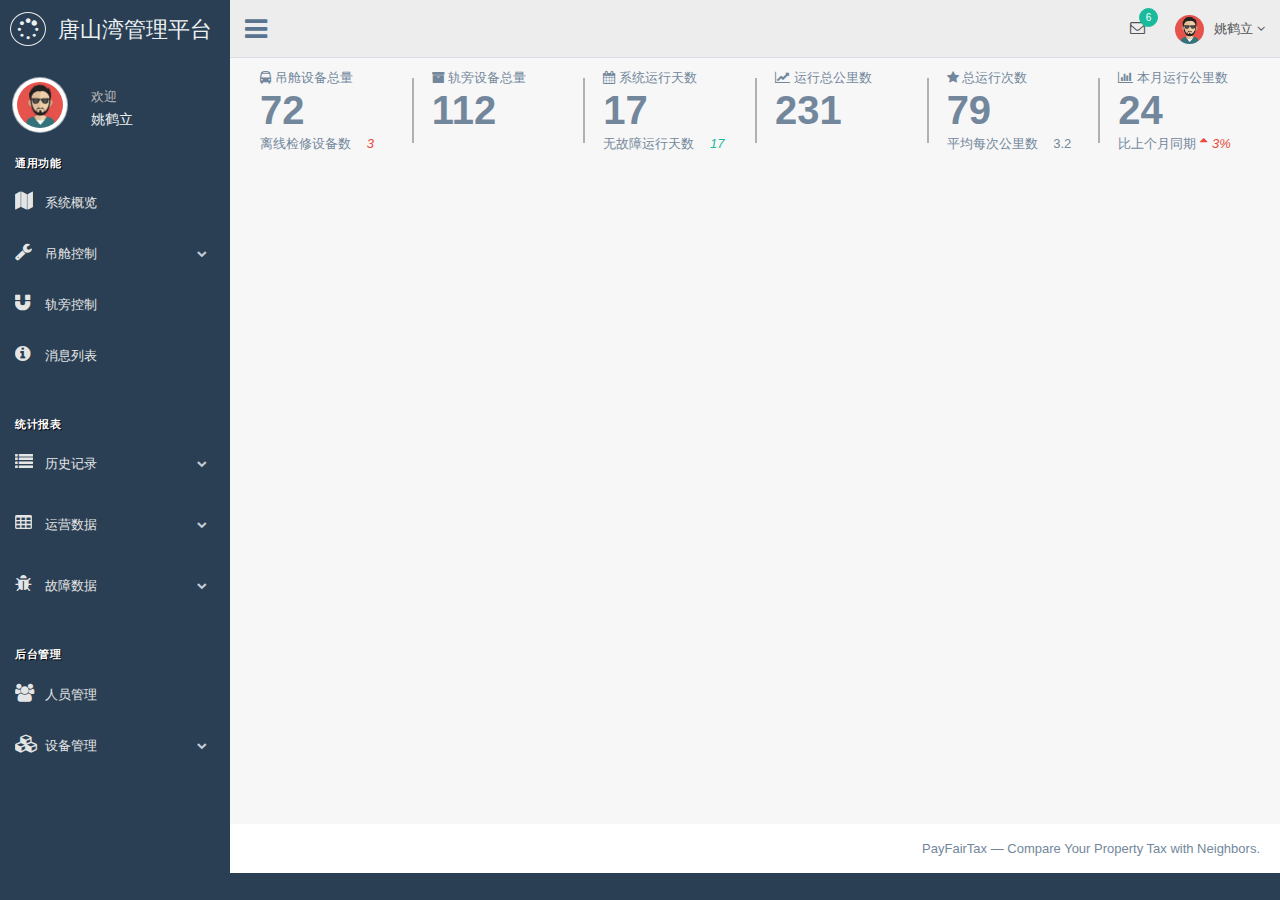
<file: app/templates/index_static.html>
<!DOCTYPE html>
<html lang="zh_CN">
<head>
    <meta http-equiv="Content-Type" content="text/html; charset=UTF-8">
    <!-- Meta, title, CSS, favicons, etc. -->
    <meta charset="utf-8">
    <meta http-equiv="X-UA-Compatible" content="IE=edge">
    <meta name="viewport" content="width=device-width, initial-scale=1">
    <link rel="Shortcut Icon" href="../static/custom/image/favicon.ico">

    <title>唐山湾管理平台 V1.0</title>

    <!-- Bootstrap -->
    <link href="../static/bootstrap/bootstrap.min.css" rel="stylesheet">
    <!-- Font Awesome -->
    <link href="../static/font/font-awesome.min.css" rel="stylesheet">

    <!-- Custom Theme Style -->
    <link href="../static/custom/css/custom.css" rel="stylesheet">
</head>

<body class="nav-md">
<div class="container body">
    <div class="main_container">
        <div class="col-md-3 left_col">
            <div class="left_col scroll-view">
                <div class="navbar nav_title" style="border: 0;">
                    <a href="/" class="site_title"><i class="fa fa-spinner"></i> <span>&nbsp;唐山湾管理平台</span></a>
                </div>

                <div class="clearfix"></div>

                <!-- menu profile quick info -->
                <div class="profile clearfix">
                    <div class="profile_pic">
                        <img src="../static/custom/image/user.jpg" alt="..." class="img-circle profile_img">
                    </div>
                    <div class="profile_info">
                        <span>欢迎</span>
                        <h2>姚鹤立</h2>
                    </div>
                </div>
                <!-- /menu profile quick info -->

                <br/>

                <!-- sidebar menu -->
                <div id="sidebar-menu" class="main_menu_side hidden-print main_menu">
                    <div class="menu_section">
                        <h3>通用功能</h3>
                        <ul class="nav side-menu">
                            <li><a href="/"><i class="fa fa-map"></i> 系统概览</a></li>
                            <li><a><i class="fa fa-wrench"></i> 吊舱控制 <span class="fa fa-chevron-down"></span></a>
                                <ul class="nav child_menu">
                                    <li><a href="/loadctl_base">正常调度控制</a></li>
                                    <li><a href="/loadctl_debug">测试部署调试</a></li>
                                </ul>
                            </li>
                            <li><a href="/equpctl_base"><i class="fa fa-magnet"></i> 轨旁控制 </a></li>
                            <li><a href="/message"><i class="fa fa-info-circle"></i> 消息列表 </a></li>
                        </ul>
                    </div>
                    <div class="menu_section">
                        <h3>统计报表</h3>
                        <ul class="nav side-menu">
                            <li><a><i class="fa fa-list"></i> 历史记录
                                <span class="fa fa-chevron-down"></span></a>
                                <ul class="nav child_menu">
                                    <li><a href="/equip_history">设备历史记录</a></li>
                                    <li><a href="/user_history">登录操作记录</a></li>
                                </ul>
                            </li>
                        </ul>
                        <ul class="nav side-menu">
                            <li><a><i class="fa fa-table"></i> 运营数据
                                <span class="fa fa-chevron-down"></span></a>
                                <ul class="nav child_menu">
                                    <li><a href="/data_table">基本数据列表</a></li>
                                    <li><a href="/data_distribution">数据分布图</a></li>
                                    <li><a href="/data_compare">同期数据对比图</a></li>
                                </ul>
                            </li>
                        </ul>
                        <ul class="nav side-menu">
                            <li><a><i class="fa fa-bug"></i> 故障数据
                                <span class="fa fa-chevron-down"></span></a>
                                <ul class="nav child_menu">
                                    <li><a href="/bug_list">故障列表</a></li>
                                    <li><a href="/bug_distribution">故障分布</a></li>
                                </ul>
                            </li>
                        </ul>
                    </div>
                    <div class="menu_section">
                        <h3>后台管理</h3>
                        <ul class="nav side-menu">
                            <li><a href="/manage_user"><i class="fa fa-users"></i> 人员管理</a></li>
                            <li><a><i class="fa fa-cubes"></i> 设备管理
                                <span class="fa fa-chevron-down"></span></a>
                                <ul class="nav child_menu">
                                    <li><a href="/manage_map">地图信息修改</a></li>
                                    <li><a href="/manage_load">吊舱信息修改</a></li>
                                    <li><a href="/manage_equip">轨旁信息修改</a></li>
                                </ul>
                            </li>
                        </ul>
                    </div>
                </div>
                <!-- /sidebar menu -->
            </div>
        </div>

        <!-- top navigation -->
        <div class="top_nav">
            <div class="nav_menu">
                <nav>
                    <div class="nav toggle">
                        <a id="menu_toggle"><i class="fa fa-bars"></i></a>
                    </div>

                    <ul class="nav navbar-nav navbar-right">
                        <li class="">
                            <a class="user-profile dropdown-toggle" data-toggle="dropdown"
                               aria-expanded="false">
                                <img src="../static/custom/image/user.jpg" alt="">姚鹤立
                                <span class=" fa fa-angle-down"></span>
                            </a>
                            <ul class="dropdown-menu dropdown-usermenu pull-right">
                                <li>
                                    <a href="/message">
                                        <span class="badge bg-red pull-right">2</span>
                                        <span>我的申请</span>
                                    </a>
                                </li>
                                <li><a href="/login"><i class="fa fa-sign-out pull-right"></i> 退出</a></li>
                            </ul>
                        </li>

                        <li role="presentation" class="dropdown">
                            <a class="dropdown-toggle info-number" data-toggle="dropdown"
                               aria-expanded="false">
                                <i class="fa fa-envelope-o"></i>
                                <span class="badge bg-green">6</span>
                            </a>
                            <ul id="menu1" class="dropdown-menu list-unstyled msg_list" role="menu">
                                <li>
                                    <a>
                                        <span class="image"><img src="../static/custom/image/user1.jpg" alt="Profile Image"/></span>
                                        <span>
                                            <span>张三</span>
                                            <span class="time">3分钟前</span>
                                        </span>
                                        <span class="message">
                                            申请更改地图信息
                                        </span>
                                    </a>
                                </li>
                                <li>
                                    <a>
                                        <span class="image"><img src="../static/custom/image/user2.jpg" alt="Profile Image"/></span>
                                        <span>
                                            <span>赵四</span>
                                            <span class="time">2小时前</span>
                                        </span>
                                        <span class="message">
                                            申请更改吊舱设备信息
                                        </span>
                                    </a>
                                </li>
                                <li>
                                    <a>
                                        <span class="image"><img src="../static/custom/image/user3.jpg" alt="Profile Image"/></span>
                                        <span>
                                            <span>王五</span>
                                            <span class="time">3天前</span>
                                        </span>
                                        <span class="message">
                                            申请更改轨旁设备信息
                                        </span>
                                    </a>
                                </li>
                                <li>
                                    <a>
                                        <span class="image"><img src="../static/custom/image/admin.jpg" alt="Profile Image"/></span>
                                        <span>
                                            <span>系统消息</span>
                                            <span class="time">4月16日</span>
                                        </span>
                                        <span class="message">
                                            明天运营结束进行系统检修
                                        </span>
                                    </a>
                                </li>
                                <li>
                                    <div class="text-center">
                                        <a href="/message">
                                            <strong>查看所有消息</strong>
                                            <i class="fa fa-angle-right"></i>
                                        </a>
                                    </div>
                                </li>
                            </ul>
                        </li>
                    </ul>
                </nav>
            </div>
        </div>
        <!-- /top navigation -->

        <!-- page content -->
        <div class="right_col" role="main">
            <!-- top tiles -->
            <div class="row tile_count">
                <div class="col-md-2 col-sm-4 col-xs-6 tile_stats_count">
                    <span class="count_top"><i class="fa fa-bus"></i> 吊舱设备总量 </span>
                    <div class="count">72</div>
                    <span class="count_bottom">离线检修设备数
                        <i class="red"><i class="fa"></i>3</i>
                    </span>
                </div>
                <div class="col-md-2 col-sm-4 col-xs-6 tile_stats_count">
                    <span class="count_top"><i class="fa fa-archive"></i> 轨旁设备总量 </span>
                    <div class="count">112</div>
                </div>
                <div class="col-md-2 col-sm-4 col-xs-6 tile_stats_count">
                    <span class="count_top"><i class="fa fa-calendar"></i> 系统运行天数 </span>
                    <div class="count">17</div>
                    <span class="count_bottom">无故障运行天数
                        <i class="green"><i class="fa"></i>17</i>
                    </span>
                </div>
                <div class="col-md-2 col-sm-4 col-xs-6 tile_stats_count">
                    <span class="count_top"><i class="fa fa-line-chart"></i> 运行总公里数 </span>
                    <div class="count">231</div>
                </div>
                <div class="col-md-2 col-sm-4 col-xs-6 tile_stats_count">
                    <span class="count_top"><i class="fa fa-star"></i> 总运行次数 </span>
                    <div class="count">79</div>
                    <span class="count_bottom">平均每次公里数
                        <i class="fa"></i>3.2
                    </span>
                </div>
                <div class="col-md-2 col-sm-4 col-xs-6 tile_stats_count">
                    <span class="count_top"><i class="fa fa-bar-chart"></i> 本月运行公里数 </span>
                    <div class="count">24</div>
                    <span class="count_bottom">比上个月同期
                        <i class="red"><i class="fa fa-sort-asc"></i>3%</i>
                    </span>
                </div>
            </div>
            <!-- /top tiles -->

        </div>
        <!-- /page content -->

        <!-- footer content -->
        <footer>
            <div class="pull-right">
                PayFairTax &mdash; Compare Your Property Tax with Neighbors.
            </div>
            <div class="clearfix"></div>
        </footer>
        <!-- /footer content -->
    </div>
</div>

<!-- jQuery -->
<script src="../static/jquery/jquery.min.js"></script>
<!-- Bootstrap -->
<script src="../static/bootstrap/bootstrap.min.js"></script>

<!-- Custom Theme Scripts -->
<script src="../static/custom/js/custom.js"></script>

</body>
</html>
</file>
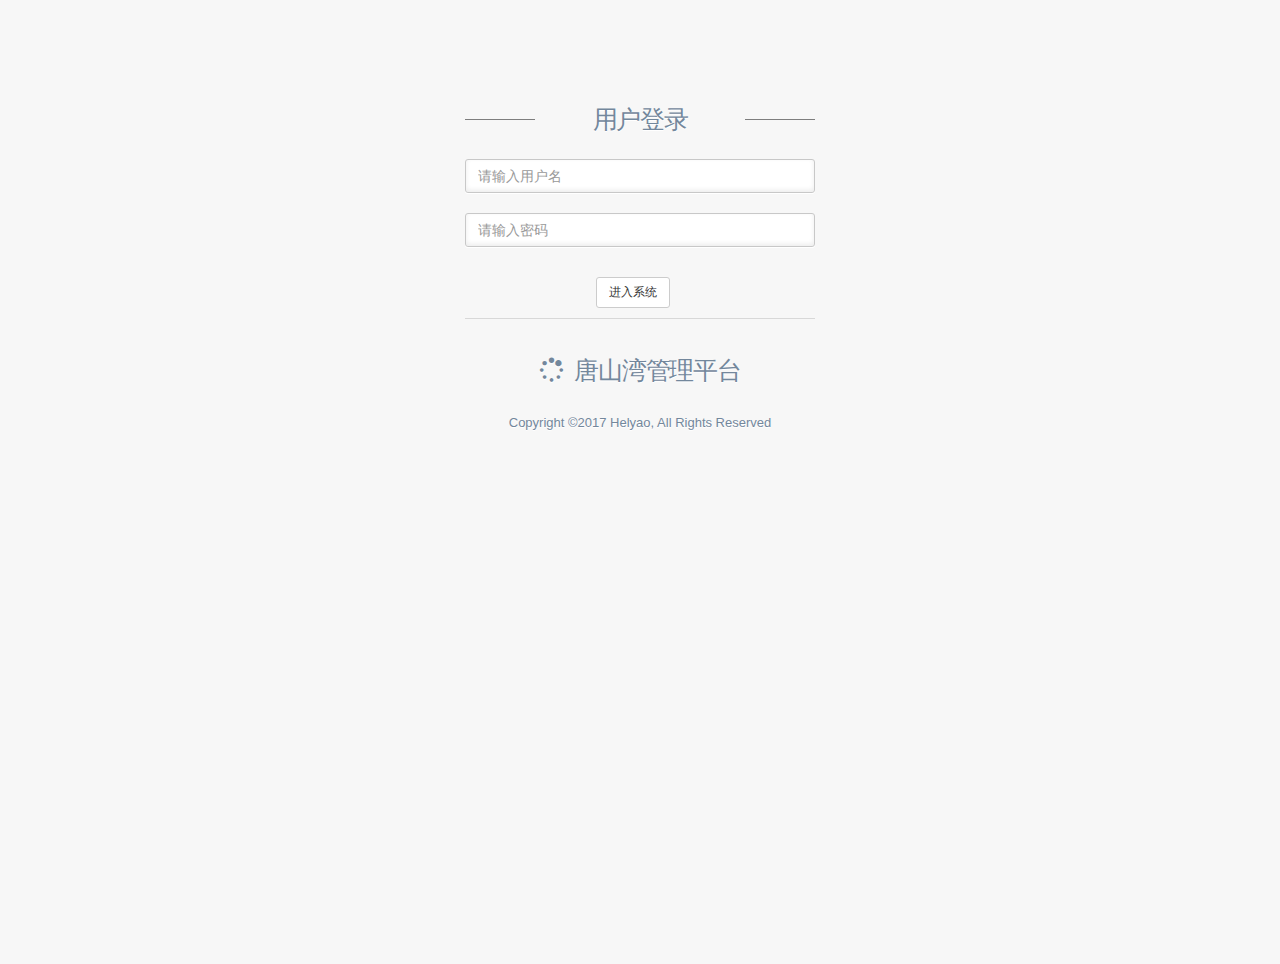
<file: app/templates/login.html>
<!DOCTYPE html>
<html lang="zh_CN">
<head>
    <meta http-equiv="Content-Type" content="text/html; charset=UTF-8">
    <!-- Meta, title, CSS, favicons, etc. -->
    <meta charset="utf-8">
    <meta http-equiv="X-UA-Compatible" content="IE=edge">
    <meta name="viewport" content="width=device-width, initial-scale=1">
    <link rel="Shortcut Icon" href="../static/custom/image/favicon.ico">

    <title>唐山湾管理平台 V1.0</title>

    <!-- Bootstrap -->
    <link href="../static/bootstrap/bootstrap.min.css" rel="stylesheet">
    <!-- Font Awesome -->
    <link href="../static/font/font-awesome.min.css" rel="stylesheet">

    <!-- Custom Theme Style -->
    <link href="../static/custom/css/custom.css" rel="stylesheet">
</head>

<body class="login">
<div>
    <a class="hiddenanchor" id="signup"></a>
    <a class="hiddenanchor" id="signin"></a>

    <div class="login_wrapper">
        <div class="animate form login_form">
            <section class="login_content">
                <form>
                    <h1>用户登录</h1>
                    <div>
                        <input type="text" class="form-control" placeholder="请输入用户名" required=""/>
                    </div>
                    <div>
                        <input type="password" class="form-control" placeholder="请输入密码" required=""/>
                    </div>
                    <div>
                        <a class="btn btn-default submit" href="/">进入系统</a>
                    </div>

                    <div class="clearfix"></div>
                    <div class="separator">
                        <div class="clearfix"></div>
                        <br/>

                        <div>
                            <h1><i class="fa fa-spinner"></i>&nbsp;&nbsp;唐山湾管理平台</h1>
                            <p>Copyright ©2017 Helyao, All Rights Reserved</p>
                        </div>
                    </div>
                </form>
            </section>
        </div>

        <div id="register" class="animate form registration_form">
            <section class="login_content">
                <form>
                    <h1>Create Account</h1>
                    <div>
                        <input type="text" class="form-control" placeholder="Username" required=""/>
                    </div>
                    <div>
                        <input type="email" class="form-control" placeholder="Email" required=""/>
                    </div>
                    <div>
                        <input type="password" class="form-control" placeholder="Password" required=""/>
                    </div>
                    <div>
                        <a class="btn btn-default submit" href="index.html">Submit</a>
                    </div>

                    <div class="clearfix"></div>

                    <div class="separator">
                        <p class="change_link">Already a member ?
                            <a href="#signin" class="to_register"> Log in </a>
                        </p>

                        <div class="clearfix"></div>
                        <br/>

                        <div>
                            <h1><i class="fa fa-paw"></i> Gentelella Alela!</h1>
                            <p>©2016 All Rights Reserved. Gentelella Alela! is a Bootstrap 3 template. Privacy and
                                Terms</p>
                        </div>
                    </div>
                </form>
            </section>
        </div>
    </div>
</div>
</body>
</html>
</file>
<file: app/static/custom/css/custom.css>
@font-face {
  font-family: 'Glyphicons Halflings';
  src: url('/static/font/glyphicons-halflings-regular.eot');
  src: url('/static/font/glyphicons-halflings-regular.eot?#iefix') format('embedded-opentype'),
       url('/static/font/glyphicons-halflings-regular.woff') format('woff'),
       url('/static/font/glyphicons-halflings-regular.ttf') format('truetype'),
       url('/static/font/glyphicons-halflings-regular.svg#glyphicons-halflingsregular') format('svg');
}

html , body{
	
 height:100%;
 
}

.full-width {
	
 width:100%;
 
 }
 
.full-height{
 height:100%;
 }

.daterangepicker .ranges li {
    color: #73879C
}
.daterangepicker .ranges li.active,
.daterangepicker .ranges li:hover {
    background: #536A7F;
    border: 1px solid #536A7F;
    color: #fff
}
.daterangepicker .input-mini {
    background-color: #eee;
    border: 1px solid #ccc;
    box-shadow: none !important
}
.daterangepicker .input-mini.active {
    border: 1px solid #ccc
}
.daterangepicker select.monthselect,
.daterangepicker select.yearselect,
.daterangepicker select.hourselect,
.daterangepicker select.minuteselect,
.daterangepicker select.secondselect,
.daterangepicker select.ampmselect {
    font-size: 12px;
    padding: 1px;
    height: auto;
    margin: 0;
    cursor: default;
    height: 30px;
    border: 1px solid #ADB2B5;
    line-height: 30px;
    border-radius: 0px !important
}
.daterangepicker select.monthselect {
    margin-right: 2%
}
.daterangepicker td.in-range {
    background: #E4E7EA;
    color: #73879C
}
.daterangepicker td.active,
.daterangepicker td.active:hover {
    background-color: #536A7F;
    color: #fff
}
.daterangepicker th.available:hover {
    background: #eee;
    color: #34495E
}
.daterangepicker:before,
.daterangepicker:after {
    content: none
}
.daterangepicker .calendar.single {
    margin: 0 0 4px 0
}
.daterangepicker .calendar.single .calendar-table {
    width: 224px;
    padding: 0 0 4px 0 !important
}
.daterangepicker .calendar.single .calendar-table thead tr:first-child th {
    padding: 8px 5px
}
.daterangepicker .calendar.single .calendar-table thead th {
    border-radius: 0
}
.daterangepicker.picker_1 {
    color: #fff;
    background: #34495E
}
.daterangepicker.picker_1 .calendar-table {
    background: #34495E
}
.daterangepicker.picker_1 .calendar-table thead tr {
    background: #213345
}
.daterangepicker.picker_1 .calendar-table thead tr:first-child {
    background: #1ABB9C
}
.daterangepicker.picker_1 .calendar-table td.off {
    background: #34495E;
    color: #999
}
.daterangepicker.picker_1 .calendar-table td.available:hover {
    color: #34495E
}
.daterangepicker.picker_2 .calendar-table thead tr {
    color: #1ABB9C
}
.daterangepicker.picker_2 .calendar-table thead tr:first-child {
    color: #73879C
}
.daterangepicker.picker_3 .calendar-table thead tr:first-child {
    color: #fff;
    background: #1ABB9C
}
.daterangepicker.picker_4 .calendar-table thead tr:first-child {
    color: #fff;
    background: #34495E
}
.daterangepicker.picker_4 .calendar-table td,
.daterangepicker.picker_4 .calendar-table td.off {
    background: #ECF0F1;
    border: 1px solid #fff;
    border-radius: 0
}
.daterangepicker.picker_4 .calendar-table td.active {
    background: #34495E
}
.calendar-exibit .show-calendar {
    float: none;
    display: block;
    position: relative;
    background-color: #fff;
    border: 1px solid #ccc;
    margin-bottom: 20px;
    border: 1px solid rgba(0, 0, 0, 0.15);
    overflow: hidden
}
.calendar-exibit .show-calendar .calendar {
    margin: 0 0 4px 0
}
.calendar-exibit .show-calendar.picker_1 {
    background: #34495E
}
.calendar-exibit .calendar-table {
    padding: 0 0 4px 0
}
.left_col {
    background: #2A3F54
}
.nav-sm .container.body .col-md-3.left_col {
    min-height: 100%;
    width: 70px;
    padding: 0;
    z-index: 9999;
    position: absolute
}
.nav-sm .container.body .col-md-3.left_col.menu_fixed {
    position: fixed;
    height: 100%
}
.nav-sm .container.body .col-md-3.left_col .mCSB_container,
.nav-sm .container.body .col-md-3.left_col .mCustomScrollBox {
    overflow: visible
}
.nav-sm .hidden-small {
    visibility: hidden
}
.nav-sm .container.body .right_col {
    padding: 10px 20px;
    margin-left: 70px;
    z-index: 2
}
.nav-sm .navbar.nav_title {
    width: 70px
}
.nav-sm .navbar.nav_title a span {
    display: none
}
.nav-sm .navbar.nav_title a i {
    font-size: 27px;
    margin: 13px 0 0 3px
}
.site_title i {
    border: 1px solid #EAEAEA;
    padding: 5px 6px;
    border-radius: 50%
}
.nav-sm .main_container .top_nav {
    display: block;
    margin-left: 70px;
    z-index: 2
}
.nav-sm .nav.side-menu li a {
    text-align: center !important;
    font-weight: 400;
    font-size: 10px;
    padding: 10px 5px
}
.nav-sm .nav.child_menu li.active,
.nav-sm .nav.side-menu li.active-sm {
    border-right: 5px solid #1ABB9C
}
.nav-sm ul.nav.child_menu ul,
.nav-sm .nav.side-menu li.active-sm ul ul {
    position: static;
    width: 200px;
    background: none
}
.nav-sm>.nav.side-menu>li.active-sm>a {
    color: #1ABB9C !important
}
.nav-sm .nav.side-menu li a i.toggle-up {
    display: none !important
}
.nav-sm .nav.side-menu li a i {
    font-size: 25px !important;
    text-align: center;
    width: 100% !important;
    margin-bottom: 5px
}
.nav-sm ul.nav.child_menu {
    left: 100%;
    position: absolute;
    top: 0;
    width: 210px;
    z-index: 4000;
    background: #3E5367;
    display: none
}
.nav-sm ul.nav.child_menu li {
    padding: 0 10px
}
.nav-sm ul.nav.child_menu li a {
    text-align: left !important
}
.nav-sm .profile {
    display: none
}
.menu_section {
    margin-bottom: 35px
}
.menu_section h3 {
    padding-left: 15px;
    color: #fff;
    text-transform: uppercase;
    letter-spacing: .5px;
    font-weight: bold;
    font-size: 11px;
    margin-bottom: 0;
    margin-top: 0;
    text-shadow: 1px 1px #000
}
.menu_section>ul {
    margin-top: 10px
}
.profile_pic {
    width: 35%;
    float: left
}
.img-circle.profile_img {
    width: 70%;
    background: #fff;
    margin-left: 15%;
    z-index: 1000;
    position: inherit;
    margin-top: 20px;
    border: 1px solid rgba(52, 73, 94, 0.44);
    padding: 4px
}
.profile_info {
    padding: 25px 10px 10px;
    width: 65%;
    float: left
}
.profile_info span {
    font-size: 13px;
    line-height: 30px;
    color: #BAB8B8
}
.profile_info h2 {
    font-size: 14px;
    color: #ECF0F1;
    margin: 0;
    font-weight: 300
}
.profile.img_2 {
    text-align: center
}
.profile.img_2 .profile_pic {
    width: 100%
}
.profile.img_2 .profile_pic .img-circle.profile_img {
    width: 50%;
    margin: 10px 0 0
}
.profile.img_2 .profile_info {
    padding: 15px 10px 0;
    width: 100%;
    margin-bottom: 10px;
    float: left
}
.main_menu span.fa {
    float: right;
    text-align: center;
    margin-top: 5px;
    font-size: 10px;
    min-width: inherit;
    color: #C4CFDA
}
.active a span.fa {
    text-align: right !important;
    margin-right: 4px
}
.nav-sm .menu_section {
    margin: 0
}
.nav-sm span.fa,
.nav-sm .menu_section h3 {
    display: none
}
.nav-sm li li span.fa {
    display: inline-block
}
.nav_menu {
    float: left;
    background: #EDEDED;
    border-bottom: 1px solid #D9DEE4;
    margin-bottom: 10px;
    width: 100%;
    position: relative
}
@media (min-width: 480px) {
    .nav_menu {
        position: static
    }
}
.nav-md .container.body .col-md-3.left_col {
    min-height: 100%;
    width: 230px;
    padding: 0;
    position: absolute;
    display: -ms-flexbox;
    display: flex;
    z-index: 1
}
.nav-md .container.body .col-md-3.left_col.menu_fixed {
    height: 100%;
    position: fixed
}
body .container.body .right_col {
    background: #F7F7F7
}
.nav-md .container.body .right_col {
    padding: 10px 20px 0;
    margin-left: 230px
}
.nav_title {
    width: 230px;
    float: left;
    background: #2A3F54;
    border-radius: 0;
    height: 57px
}
@media (max-width: 991px) {
    .nav-md .container.body .right_col,
    .nav-md .container.body .top_nav {
        width: 100%;
        margin: 0
    }
    .nav-md .container.body .col-md-3.left_col {
        display: none
    }
    .nav-md .container.body .right_col {
        width: 100%;
        padding-right: 0
    }
    .right_col {
        padding: 10px !important
    }
}
@media (max-width: 1200px) {
    .x_title h2 {
        width: 62%;
        font-size: 17px
    }
    .tile,
    .graph {
        zoom: 85%;
        height: inherit
    }
}
@media (max-width: 1270px) and (min-width: 192px) {
    .x_title h2 small {
        display: none
    }
}
.left_col .mCSB_scrollTools {
    width: 6px
}
.left_col .mCSB_dragger {
    max-height: 400px !important
}
.blue {
    color: #3498DB
}
.purple {
    color: #9B59B6
}
.green {
    color: #1ABB9C
}
.aero {
    color: #9CC2CB
}
.red {
    color: #E74C3C
}
.dark {
    color: #34495E
}
.border-blue {
    border-color: #3498DB !important
}
.border-purple {
    border-color: #9B59B6 !important
}
.border-green {
    border-color: #1ABB9C !important
}
.border-aero {
    border-color: #9CC2CB !important
}
.border-red {
    border-color: #E74C3C !important
}
.border-dark {
    border-color: #34495E !important
}
.bg-white {
    background: #fff !important;
    border: 1px solid #fff !important;
    color: #73879C
}
.bg-green {
    background: #1ABB9C !important;
    border: 1px solid #1ABB9C !important;
    color: #fff
}
.bg-red {
    background: #E74C3C !important;
    border: 1px solid #E74C3C !important;
    color: #fff
}
.bg-blue {
    background: #3498DB !important;
    border: 1px solid #3498DB !important;
    color: #fff
}
.bg-orange {
    background: #F39C12 !important;
    border: 1px solid #F39C12 !important;
    color: #fff
}
.bg-purple {
    background: #9B59B6 !important;
    border: 1px solid #9B59B6 !important;
    color: #fff
}
.bg-blue-sky {
    background: #50C1CF !important;
    border: 1px solid #50C1CF !important;
    color: #fff
}
.container {
    width: 100%;
    padding: 0
}
.navbar-nav>li>a,
.navbar-brand,
.navbar-nav>li>a {
    color: #fff !important
}
.top_nav .nav>li>a:focus,
.top_nav .nav>li>a:hover,
.top_nav .nav .open>a,
.top_nav .nav .open>a:focus,
.top_nav .nav .open>a:hover {
    background: #D9DEE4
}
body {
    color: #73879C;
    background: #2A3F54;
    font-family: "Helvetica Neue", Roboto, Arial, "Droid Sans", sans-serif;
    font-size: 13px;
    font-weight: 400;
    line-height: 1.471
}
.main_container .top_nav {
    display: block;
    margin-left: 230px
}
.no-padding {
    padding: 0 !important
}
.page-title {
    width: 100%;
    height: 65px;
    padding: 10px 0
}
.page-title .title_left {
    width: 45%;
    float: left;
    display: block
}
.page-title .title_left h3 {
    margin: 9px 0
}
.page-title .title_right {
    width: 55%;
    float: left;
    display: block
}
.page-title .title_right .pull-right {
    margin: 10px 0
}
.fixed_height_320 {
    height: 320px
}
.fixed_height_390 {
    height: 390px
}
.fixed_height_200 {
    height: 200px
}
.overflow_hidden {
    overflow: hidden
}
.progress-bar-dark {
    background-color: #34495E !important
}
.progress-bar-gray {
    background-color: #BDC3C7 !important
}
table.no-margin .progress {
    margin-bottom: 0
}
.main_content {
    padding: 10px 20px
}
.col-md-55 {
    width: 50%;
    margin-bottom: 10px
}
@media (min-width: 768px) {
    .col-md-55 {
        width: 20%
    }
}
@media (min-width: 992px) {
    .col-md-55 {
        width: 20%
    }
}
@media (min-width: 1200px) {
    .col-md-55 {
        width: 20%
    }
}
@media (min-width: 192px) and (max-width: 1270px) {
    table.tile_info span.right {
        margin-right: 7px;
        float: left
    }
}
.center-margin {
    margin: 0 auto;
    float: none !important
}
.col-md-55,
.col-xs-1,
.col-sm-1,
.col-md-1,
.col-lg-1,
.col-xs-2,
.col-sm-2,
.col-md-2,
.col-lg-2,
.col-xs-3,
.col-sm-3,
.col-md-3,
.col-lg-3,
.col-xs-4,
.col-sm-4,
.col-md-4,
.col-lg-4,
.col-xs-5,
.col-sm-5,
.col-md-5,
.col-lg-5,
.col-xs-6,
.col-sm-6,
.col-md-6,
.col-lg-6,
.col-xs-7,
.col-sm-7,
.col-md-7,
.col-lg-7,
.col-xs-8,
.col-sm-8,
.col-md-8,
.col-lg-8,
.col-xs-9,
.col-sm-9,
.col-md-9,
.col-lg-9,
.col-xs-10,
.col-sm-10,
.col-md-10,
.col-lg-10,
.col-xs-11,
.col-sm-11,
.col-md-11,
.col-lg-11,
.col-xs-12,
.col-sm-12,
.col-md-12,
.col-lg-12 {
    position: relative;
    min-height: 1px;
    float: left;
    padding-right: 10px;
    padding-left: 10px
}
.row {
    margin-right: -10px;
    margin-left: -10px
}
.grid_slider .col-md-6 {
    padding: 0 40px
}
h1,
.h1,
h2,
.h2,
h3,
.h3 {
    margin-top: 10px;
    margin-bottom: 10px
}
a {
    color: #5A738E;
    text-decoration: none
}
a,
a:visited,
a:focus,
a:active,
:visited,
:focus,
:active,
.btn:focus,
.btn:active:focus,
.btn.active:focus,
.btn.focus,
.btn:active.focus,
.btn.active.focus {
    outline: 0
}
a:hover,
a:focus {
    text-decoration: none
}
.navbar {
    margin-bottom: 0
}
.navbar-header {
    background: #34495E
}
.navbar-right {
    margin-right: 0
}
.top_nav .navbar-right {
    margin: 0;
    width: 70%;
    float: right
}
.top_nav .navbar-right li {
    display: inline-block;
    float: right;
    position: static
}
@media (min-width: 480px) {
    .top_nav .navbar-right li {
        position: relative
    }
}
.top_nav .dropdown-menu li {
    width: 100%
}
.top_nav .dropdown-menu li a {
    width: 100%;
    padding: 12px 20px
}
.top_nav li a i {
    font-size: 15px
}
.navbar-static-top {
    position: fixed;
    top: 0;
    width: 100%
}
.sidebar-header {
    border-bottom: 0;
    margin-top: 46px
}
.sidebar-header:first-of-type {
    margin-top: 0
}
.nav.side-menu>li {
    position: relative;
    display: block;
    cursor: pointer
}
.nav.side-menu>li>a {
    margin-bottom: 6px
}
.nav.side-menu>li>a:hover {
    color: #F2F5F7 !important
}
.nav.side-menu>li>a:hover,
.nav>li>a:focus {
    text-decoration: none;
    background: transparent
}
.nav.child_menu {
    display: none
}
.nav.child_menu li:hover,
.nav.child_menu li.active {
    background-color: rgba(255, 255, 255, 0.06)
}
.nav.child_menu li {
    padding-left: 36px
}
.nav-md ul.nav.child_menu li:before {
    background: #425668;
    bottom: auto;
    content: "";
    height: 8px;
    left: 23px;
    margin-top: 15px;
    position: absolute;
    right: auto;
    width: 8px;
    z-index: 1;
    border-radius: 50%
}
.nav-md ul.nav.child_menu li:after {
    border-left: 1px solid #425668;
    bottom: 0;
    content: "";
    left: 27px;
    position: absolute;
    top: 0
}
.nav.side-menu>li>a,
.nav.child_menu>li>a {
    color: #E7E7E7;
    font-weight: 500
}
.nav.child_menu li li:hover,
.nav.child_menu li li.active {
    background: none
}
.nav.child_menu li li a:hover,
.nav.child_menu li li a.active {
    color: #fff
}
.nav>li>a {
    position: relative;
    display: block;
    padding: 13px 15px 12px
}
.nav.side-menu>li.current-page,
.nav.side-menu>li.active {
    border-right: 5px solid #1ABB9C
}
.nav li.current-page {
    background: rgba(255, 255, 255, 0.05)
}
.nav li li li.current-page {
    background: none
}
.nav li li.current-page a {
    color: #fff
}
.nav.side-menu>li.active>a {
    text-shadow: rgba(0, 0, 0, 0.25) 0 -1px 0;
    background: linear-gradient(#334556, #2C4257), #2A3F54;
    box-shadow: rgba(0, 0, 0, 0.25) 0 1px 0, inset rgba(255, 255, 255, 0.16) 0 1px 0
}
.navbar-brand,
.navbar-nav>li>a {
    font-weight: 500;
    color: #ECF0F1 !important;
    margin-left: 0 !important;
    line-height: 32px
}
.site_title {
    text-overflow: ellipsis;
    overflow: hidden;
    font-weight: 400;
    font-size: 22px;
    width: 100%;
    color: #ECF0F1 !important;
    margin-left: 0 !important;
    line-height: 59px;
    display: block;
    height: 55px;
    margin: 0;
    padding-left: 10px
}
.site_title:hover,
.site_title:focus {
    text-decoration: none
}
.nav.navbar-nav>li>a {
    color: #515356 !important
}
.nav.top_menu>li>a {
    position: relative;
    display: block;
    padding: 10px 15px;
    color: #34495E !important
}
.nav>li>a:hover,
.nav>li>a:focus {
    background-color: transparent
}
.top_search {
    padding: 0
}
.top_search .form-control {
    border-right: 0;
    box-shadow: inset 0 1px 0px rgba(0, 0, 0, 0.075);
    border-radius: 25px 0px 0px 25px;
    padding-left: 20px;
    border: 1px solid rgba(221, 226, 232, 0.49)
}
.top_search .form-control:focus {
    border: 1px solid rgba(221, 226, 232, 0.49);
    border-right: 0
}
.top_search .input-group-btn button {
    border-radius: 0px 25px 25px 0px;
    border: 1px solid rgba(221, 226, 232, 0.49);
    border-left: 0;
    box-shadow: inset 0 1px 1px rgba(0, 0, 0, 0.075);
    color: #93A2B2;
    margin-bottom: 0 !important
}
.toggle {
    float: left;
    margin: 0;
    padding-top: 16px;
    width: 70px
}
.toggle a {
    padding: 15px 15px 0;
    margin: 0;
    cursor: pointer
}
.toggle a i {
    font-size: 26px
}
.nav.child_menu>li>a {
    color: rgba(255, 255, 255, 0.75);
    font-size: 12px;
    padding: 9px
}
.panel_toolbox {
    float: right;
    min-width: 70px
}
.panel_toolbox>li {
    float: left;
    cursor: pointer
}
.panel_toolbox>li>a {
    padding: 5px;
    color: #C5C7CB;
    font-size: 14px
}
.panel_toolbox>li>a:hover {
    background: #F5F7FA
}
.line_30 {
    line-height: 30px
}
.main_menu_side {
    padding: 0
}
.bs-docs-sidebar .nav>li>a {
    display: block;
    padding: 4px 6px
}
footer {
    background: #fff;
    padding: 15px 20px;
    display: block
}
.nav-sm footer {
    margin-left: 70px
}
.footer_fixed footer {
    position: fixed;
    left: 0px;
    bottom: 0px;
    width: 100%
}
@media (min-width: 768px) {
    .footer_fixed footer {
        margin-left: 0
    }
}
@media (min-width: 768px) {
    .footer_fixed .nav-sm footer {
        margin-left: 0
    }
}
.tile-stats.sparkline {
    padding: 10px;
    text-align: center
}
.jqstooltip {
    background: #34495E !important;
    width: 30px !important;
    height: 22px !important;
    text-decoration: none
}
.tooltip {
    display: block !important
}
.tiles {
    border-top: 1px solid #ccc;
    margin-top: 15px;
    padding-top: 5px;
    margin-bottom: 0
}
.tile {
    overflow: hidden
}
.top_tiles {
    margin-bottom: 0
}
.top_tiles .tile h2 {
    font-size: 30px;
    line-height: 30px;
    margin: 3px 0 7px;
    font-weight: bold
}
article.media {
    width: 100%
}
*,
*:before,
*:after {
    box-sizing: border-box
}
#integration-list {
    width: 100%;
    margin: 0 auto;
    display: table
}
#integration-list ul {
    padding: 0;
    margin: 20px 0;
    color: #555
}
#integration-list ul>li {
    list-style: none;
    border-top: 1px solid #ddd;
    display: block;
    padding: 15px;
    overflow: hidden
}
#integration-list ul:last-child {
    border-bottom: 1px solid #ddd
}
#integration-list ul>li:hover {
    background: #efefef
}
.expand {
    display: block;
    text-decoration: none;
    color: #555;
    cursor: pointer
}
.expand h2 {
    width: 85%;
    float: left
}
h2 {
    font-size: 18px;
    font-weight: 400
}
#left,
#right {
    display: table
}
#sup {
    display: table-cell;
    vertical-align: middle;
    width: 80%
}
.detail a {
    text-decoration: none;
    color: #C0392B;
    border: 1px solid #C0392B;
    padding: 6px 10px 5px;
    font-size: 13px;
    margin-right: 7px
}
.detail {
    margin: 10px 0 10px 0px;
    display: none;
    line-height: 22px;
    height: 150px
}
.detail span {
    margin: 0
}
.right-arrow {
    width: 10px;
    float: right;
    font-weight: bold;
    font-size: 20px
}
.accordion .panel {
    margin-bottom: 5px;
    border-radius: 0;
    border-bottom: 1px solid #efefef
}
.accordion .panel-heading {
    background: #F2F5F7;
    padding: 13px;
    width: 100%;
    display: block
}
.accordion .panel:hover {
    background: #F2F5F7
}
.x_panel {
    position: relative;
    width: 100%;
    margin-bottom: 10px;
    padding: 10px 17px;
    display: inline-block;
    background: #fff;
    border: 1px solid #E6E9ED;
    -webkit-column-break-inside: avoid;
    -moz-column-break-inside: avoid;
    column-break-inside: avoid;
    opacity: 1;
    transition: all .2s ease
}
.x_title {
    border-bottom: 2px solid #E6E9ED;
    padding: 1px 5px 6px;
    margin-bottom: 10px
}
.x_title .filter {
    width: 40%;
    float: right
}
.x_title h2 {
    margin: 5px 0 6px;
    float: left;
    display: block;
    text-overflow: ellipsis;
    overflow: hidden;
    white-space: nowrap
}
.x_title h2 small {
    margin-left: 10px
}
.x_title span {
    color: #BDBDBD
}
.x_content {
    padding: 0 5px 6px;
    position: relative;
    width: 100%;
    float: left;
    clear: both;
    margin-top: 5px
}
.x_content h4 {
    font-size: 16px;
    font-weight: 500
}
legend {
    padding-bottom: 7px
}
.demo-placeholder {
    height: 280px
}
.profile_details:nth-child(3n) {
    clear: both
}
.profile_details .profile_view {
    display: inline-block;
    padding: 10px 0 0;
    background: #fff
}
.profile_details .profile_view .divider {
    border-top: 1px solid #e5e5e5;
    padding-top: 5px;
    margin-top: 5px
}
.profile_details .profile_view .ratings {
    margin-bottom: 0
}
.profile_details .profile_view .bottom {
    background: #F2F5F7;
    padding: 9px 0;
    border-top: 1px solid #E6E9ED
}
.profile_details .profile_view .left {
    margin-top: 20px
}
.profile_details .profile_view .left p {
    margin-bottom: 3px
}
.profile_details .profile_view .right {
    margin-top: 0px;
    padding: 10px
}
.profile_details .profile_view .img-circle {
    border: 1px solid #E6E9ED;
    padding: 2px
}
.profile_details .profile_view h2 {
    margin: 5px 0
}
.profile_details .profile_view .ratings {
    text-align: left;
    font-size: 16px
}
.profile_details .profile_view .brief {
    margin: 0;
    font-weight: 300
}
.profile_details .profile_left {
    background: white
}
.pagination.pagination-split li {
    display: inline-block;
    margin-right: 3px
}
.pagination.pagination-split li a {
    border-radius: 4px;
    color: #768399;
    -moz-border-radius: 4px;
    -webkit-border-radius: 4px
}
table.tile h3,
table.tile h4,
table.tile span {
    font-weight: bold;
    vertical-align: middle !important
}
table.tile th,
table.tile td {
    text-align: center
}
table.tile th {
    border-bottom: 1px solid #E6ECEE
}
table.tile td {
    padding: 5px 0
}
table.tile td ul {
    text-align: left;
    padding-left: 0
}
table.tile td ul li {
    list-style: none;
    width: 100%
}
table.tile td ul li a {
    width: 100%
}
table.tile td ul li a big {
    right: 0;
    float: right;
    margin-right: 13px
}
table.tile_info {
    width: 100%
}
table.tile_info td {
    text-align: left;
    padding: 1px;
    font-size: 15px
}
table.tile_info td p {
    white-space: nowrap;
    overflow: hidden;
    text-overflow: ellipsis;
    margin: 0;
    line-height: 28px
}
table.tile_info td i {
    margin-right: 8px;
    font-size: 17px;
    float: left;
    width: 18px;
    line-height: 28px
}
table.tile_info td:first-child {
    width: 83%
}
td span {
    line-height: 28px
}
.sidebar-widget {
    overflow: hidden
}
.error-number {
    font-size: 90px;
    line-height: 90px;
    margin: 20px 0
}
.col-middle {
    margin-top: 5%
}
.mid_center {
    width: 370px;
    margin: 0 auto;
    text-align: center;
    padding: 10px 20px
}
h3.degrees {
    font-size: 22px;
    font-weight: 400;
    text-align: center
}
.degrees:after {
    content: "o";
    position: relative;
    top: -12px;
    font-size: 13px;
    font-weight: 300
}
.daily-weather .day {
    font-size: 14px;
    border-top: 2px solid rgba(115, 135, 156, 0.36);
    text-align: center;
    border-bottom: 2px solid rgba(115, 135, 156, 0.36);
    padding: 5px 0
}
.weather-days .col-sm-2 {
    overflow: hidden;
    width: 16.66666667%
}
.weather .row {
    margin-bottom: 0
}
.bulk-actions {
    display: none
}
table.countries_list {
    width: 100%
}
table.countries_list td {
    padding: 0 10px;
    line-height: 30px;
    border-top: 1px solid #eeeeee
}
.dataTables_paginate a {
    padding: 6px 9px !important;
    background: #ddd !important;
    border-color: #ddd !important
}
.paging_full_numbers a.paginate_active {
    background-color: rgba(38, 185, 154, 0.59) !important;
    border-color: rgba(38, 185, 154, 0.59) !important
}
button.DTTT_button,
div.DTTT_button,
a.DTTT_button {
    border: 1px solid #E7E7E7 !important;
    background: #E7E7E7 !important;
    box-shadow: none !important
}
table.jambo_table {
    border: 1px solid rgba(221, 221, 221, 0.78)
}
table.jambo_table thead {
    background: rgba(52, 73, 94, 0.94);
    color: #ECF0F1
}
table.jambo_table tbody tr:hover td {
    background: rgba(38, 185, 154, 0.07);
    border-top: 1px solid rgba(38, 185, 154, 0.11);
    border-bottom: 1px solid rgba(38, 185, 154, 0.11)
}
table.jambo_table tbody tr.selected {
    background: rgba(38, 185, 154, 0.16)
}
table.jambo_table tbody tr.selected td {
    border-top: 1px solid rgba(38, 185, 154, 0.4);
    border-bottom: 1px solid rgba(38, 185, 154, 0.4)
}
.dataTables_paginate a {
    background: #ff0000
}
.dataTables_wrapper {
    position: relative;
    clear: both;
    zoom: 1
}
.dataTables_processing {
    position: absolute;
    top: 50%;
    left: 50%;
    width: 250px;
    height: 30px;
    margin-left: -125px;
    margin-top: -15px;
    padding: 14px 0 2px 0;
    border: 1px solid #ddd;
    text-align: center;
    color: #999;
    font-size: 14px;
    background-color: white
}
.dataTables_length {
    width: 40%;
    float: left
}
.dataTables_filter {
    width: 50%;
    float: right;
    text-align: right
}
.dataTables_info {
    width: 60%;
    float: left
}
.dataTables_paginate {
    float: right;
    text-align: right
}
table.dataTable th.focus,
table.dataTable td.focus {
    outline: 2px solid #1ABB9C !important;
    outline-offset: -1px
}
table.display {
    margin: 0 auto;
    clear: both;
    width: 100%
}
table.display thead th {
    padding: 8px 18px 8px 10px;
    border-bottom: 1px solid black;
    font-weight: bold;
    cursor: pointer
}
table.display tfoot th {
    padding: 3px 18px 3px 10px;
    border-top: 1px solid black;
    font-weight: bold
}
table.display tr.heading2 td {
    border-bottom: 1px solid #aaa
}
table.display td {
    padding: 3px 10px
}
table.display td.center {
    text-align: center
}
table.display thead th:active,
table.display thead td:active {
    outline: none
}
.dataTables_scroll {
    clear: both
}
.dataTables_scrollBody {
    *margin-top: -1px;
    -webkit-overflow-scrolling: touch
}
.top .dataTables_info {
    float: none
}
.clear {
    clear: both
}
.dataTables_empty {
    text-align: center
}
tfoot input {
    margin: 0.5em 0;
    width: 100%;
    color: #444
}
tfoot input.search_init {
    color: #999
}
td.group {
    background-color: #d1cfd0;
    border-bottom: 2px solid #A19B9E;
    border-top: 2px solid #A19B9E
}
td.details {
    background-color: #d1cfd0;
    border: 2px solid #A19B9E
}
.example_alt_pagination div.dataTables_info {
    width: 40%
}
.paging_full_numbers {
    width: 400px;
    height: 22px;
    line-height: 22px
}
.paging_full_numbers a:active {
    outline: none
}
.paging_full_numbers a:hover {
    text-decoration: none
}
.paging_full_numbers a.paginate_button,
.paging_full_numbers a.paginate_active {
    border: 1px solid #aaa;
    -webkit-border-radius: 5px;
    -moz-border-radius: 5px;
    padding: 2px 5px;
    margin: 0 3px;
    cursor: pointer
}
.paging_full_numbers a.paginate_button {
    background-color: #ddd
}
.paging_full_numbers a.paginate_button:hover {
    background-color: #ccc;
    text-decoration: none !important
}
.paging_full_numbers a.paginate_active {
    background-color: #99B3FF
}
table.display tr.even.row_selected td {
    background-color: #B0BED9
}
table.display tr.odd.row_selected td {
    background-color: #9FAFD1
}
div.box {
    height: 100px;
    padding: 10px;
    overflow: auto;
    border: 1px solid #8080FF;
    background-color: #E5E5FF
}
ul.msg_list li {
    background: #f7f7f7;
    padding: 5px;
    display: -ms-flexbox;
    display: flex;
    margin: 6px 6px 0;
    width: 96% !important
}
ul.msg_list li:last-child {
    margin-bottom: 6px;
    padding: 10px
}
ul.msg_list li a {
    padding: 3px 5px !important
}
ul.msg_list li a .image img {
    border-radius: 2px 2px 2px 2px;
    -webkit-border-radius: 2px 2px 2px 2px;
    float: left;
    margin-right: 10px;
    width: 11%
}
ul.msg_list li a .time {
    font-size: 11px;
    font-style: italic;
    font-weight: bold;
    position: absolute;
    right: 35px
}
ul.msg_list li a .message {
    display: block !important;
    font-size: 11px
}
.dropdown-menu.msg_list span {
    white-space: normal
}
.dropdown-menu {
    border: medium none;
    box-shadow: none;
    display: none;
    float: left;
    font-size: 12px;
    left: 0;
    list-style: none outside none;
    padding: 0;
    position: absolute;
    text-shadow: none;
    top: 100%;
    z-index: 9998;
    border: 1px solid #D9DEE4;
    border-top-left-radius: 0;
    border-top-right-radius: 0
}
.dropdown-menu>li>a {
    color: #5A738E
}
.navbar-nav .open .dropdown-menu {
    position: absolute;
    background: #fff;
    margin-top: 0;
    border: 1px solid #D9DEE4;
    -webkit-box-shadow: none;
    right: 0;
    left: auto;
    width: 220px
}
.navbar-nav .open .dropdown-menu.msg_list {
    width: 300px
}
.info-number .badge {
    font-size: 10px;
    font-weight: normal;
    line-height: 13px;
    padding: 2px 6px;
    position: absolute;
    right: 2px;
    top: 8px
}
ul.to_do {
    padding: 0
}
ul.to_do li {
    background: #f3f3f3;
    border-radius: 3px;
    position: relative;
    padding: 7px;
    margin-bottom: 5px;
    list-style: none
}
ul.to_do p {
    margin: 0
}
.dashboard-widget {
    background: #f6f6f6;
    border-top: 5px solid #79C3DF;
    border-radius: 3px;
    padding: 5px 10px 10px
}
.dashboard-widget .dashboard-widget-title {
    font-weight: normal;
    border-bottom: 1px solid #c1cdcd;
    margin: 0 0 10px 0;
    padding-bottom: 5px;
    padding-left: 40px;
    line-height: 30px
}
.dashboard-widget .dashboard-widget-title i {
    font-size: 100%;
    margin-left: -35px;
    margin-right: 10px;
    color: #33a1c9;
    padding: 3px 6px;
    border: 1px solid #abd9ea;
    border-radius: 5px;
    background: #fff
}
ul.quick-list {
    width: 45%;
    padding-left: 0;
    display: inline-block
}
ul.quick-list li {
    padding-left: 10px;
    list-style: none;
    margin: 0;
    padding-bottom: 6px;
    padding-top: 4px;
    white-space: nowrap;
    text-overflow: ellipsis;
    overflow: hidden
}
ul.quick-list li i {
    padding-right: 10px;
    color: #757679
}
.dashboard-widget-content {
    padding-top: 9px
}
.dashboard-widget-content .sidebar-widget {
    width: 50%;
    display: inline-block;
    vertical-align: top;
    background: #fff;
    border: 1px solid #abd9ea;
    border-radius: 5px;
    text-align: center;
    float: right;
    padding: 2px;
    margin-top: 10px
}
.widget_summary {
    width: 100%;
    display: -ms-inline-flexbox;
    display: inline-flex
}
.widget_summary .w_left {
    float: left;
    text-align: left
}
.widget_summary .w_center {
    float: left
}
.widget_summary .w_right {
    float: left;
    text-align: right
}
.widget_summary .w_right span {
    font-size: 20px
}
.w_20 {
    width: 20%
}
.w_25 {
    width: 25%
}
.w_55 {
    width: 55%
}
h5.graph_title {
    text-align: left;
    margin-left: 10px
}
h5.graph_title i {
    margin-right: 10px;
    font-size: 17px
}
span.right {
    float: right;
    font-size: 14px !important
}
.tile_info a {
    text-overflow: ellipsis
}
.sidebar-footer {
    bottom: 0px;
    clear: both;
    display: block;
    padding: 5px 0 0 0;
    position: fixed;
    width: 230px;
    background: #2A3F54;
	z-index:999;
}
.sidebar-footer a {
    padding: 7px 0 3px;
    text-align: center;
    width: 25%;
    font-size: 17px;
    display: block;
    float: left;
    background: #172D44;
    cursor: pointer;
}
.sidebar-footer a:hover {
    background: #425567
}
.tile_count {
    margin-bottom: 20px;
    margin-top: 20px
}
.tile_count .tile_stats_count {
    border-bottom: 1px solid #D9DEE4;
    padding: 0 10px 0 20px;
    text-overflow: ellipsis;
    overflow: hidden;
    white-space: nowrap;
    position: relative
}
@media (min-width: 992px) {
    footer {
        margin-left: 230px
    }
}
@media (min-width: 992px) {
    .tile_count .tile_stats_count {
        margin-bottom: 10px;
        border-bottom: 0;
        padding-bottom: 10px
    }
}
.tile_count .tile_stats_count:before {
    content: "";
    position: absolute;
    left: 0;
    height: 65px;
    border-left: 2px solid #ADB2B5;
    margin-top: 10px
}
@media (min-width: 992px) {
    .tile_count .tile_stats_count:first-child:before {
        border-left: 0
    }
}
.tile_count .tile_stats_count .count {
    font-size: 30px;
    line-height: 47px;
    font-weight: 600
}
@media (min-width: 768px) {
    .tile_count .tile_stats_count .count {
        font-size: 40px
    }
}
@media (min-width: 992px) and (max-width: 1100px) {
    .tile_count .tile_stats_count .count {
        font-size: 30px
    }
}
.tile_count .tile_stats_count span {
    font-size: 12px
}
@media (min-width: 768px) {
    .tile_count .tile_stats_count span {
        font-size: 13px
    }
}
.tile_count .tile_stats_count .count_bottom i {
    width: 12px
}
.dashboard_graph {
    background: #fff;
    padding: 7px 10px
}
.dashboard_graph .col-md-9,
.dashboard_graph .col-md-3 {
    padding: 0
}
a.user-profile {
    color: #5E6974 !important
}
.user-profile img {
    width: 29px;
    height: 29px;
    border-radius: 50%;
    margin-right: 10px
}
ul.top_profiles {
    height: 330px;
    width: 100%
}
ul.top_profiles li {
    margin: 0;
    padding: 3px 5px
}
ul.top_profiles li:nth-child(odd) {
    background-color: #eee
}
.media .profile_thumb {
    border: 1px solid;
    width: 50px;
    height: 50px;
    margin: 5px 10px 5px 0;
    border-radius: 50%;
    padding: 9px 12px
}
.media .profile_thumb i {
    font-size: 30px
}
.media .date {
    background: #ccc;
    width: 52px;
    margin-right: 10px;
    border-radius: 10px;
    padding: 5px
}
.media .date .month {
    margin: 0;
    text-align: center;
    color: #fff
}
.media .date .day {
    text-align: center;
    color: #fff;
    font-size: 27px;
    margin: 0;
    line-height: 27px;
    font-weight: bold
}
.event .media-body a.title {
    font-weight: bold
}
.event .media-body p {
    margin-bottom: 0
}
h4.graph_title {
    margin: 7px;
    text-align: center
}
.fontawesome-icon-list .fa-hover a:hover {
    background-color: #ddd;
    color: #fff;
    text-decoration: none
}
.fontawesome-icon-list .fa-hover a {
    display: block;
    line-height: 32px;
    height: 32px;
    padding-left: 10px;
    border-radius: 4px
}
.fontawesome-icon-list .fa-hover a:hover .fa {
    font-size: 28px;
    vertical-align: -6px
}
.fontawesome-icon-list .fa-hover a .fa {
    width: 32px;
    font-size: 16px;
    display: inline-block;
    text-align: right;
    margin-right: 10px
}
.main_menu .fa {
    width: 26px;
    opacity: .99;
    display: inline-block;
    font-family: FontAwesome;
    font-style: normal;
    font-weight: normal;
    font-size: 18px;
    -webkit-font-smoothing: antialiased;
    -moz-osx-font-smoothing: grayscale
}
.tile-stats {
    position: relative;
    display: block;
    margin-bottom: 12px;
    border: 1px solid #E4E4E4;
    -webkit-border-radius: 5px;
    overflow: hidden;
    padding-bottom: 5px;
    -webkit-background-clip: padding-box;
    -moz-border-radius: 5px;
    -moz-background-clip: padding;
    border-radius: 5px;
    background-clip: padding-box;
    background: #FFF;
    transition: all 300ms ease-in-out
}
.tile-stats:hover .icon i {
    animation-name: tansformAnimation;
    animation-duration: .5s;
    animation-iteration-count: 1;
    color: rgba(58, 58, 58, 0.41);
    animation-timing-function: ease;
    animation-fill-mode: forwards;
    -webkit-animation-name: tansformAnimation;
    -webkit-animation-duration: .5s;
    -webkit-animation-iteration-count: 1;
    -webkit-animation-timing-function: ease;
    -webkit-animation-fill-mode: forwards;
    -moz-animation-name: tansformAnimation;
    -moz-animation-duration: .5s;
    -moz-animation-iteration-count: 1;
    -moz-animation-timing-function: ease;
    -moz-animation-fill-mode: forwards
}
.tile-stats .icon {
    width: 20px;
    height: 20px;
    color: #BAB8B8;
    position: absolute;
    right: 53px;
    top: 22px;
    z-index: 1
}
.tile-stats .icon i {
    margin: 0;
    font-size: 60px;
    line-height: 0;
    vertical-align: bottom;
    padding: 0
}
.tile-stats .count {
    font-size: 38px;
    font-weight: bold;
    line-height: 1.65857
}
.tile-stats .count,
.tile-stats h3,
.tile-stats p {
    position: relative;
    margin: 0;
    margin-left: 10px;
    z-index: 5;
    padding: 0
}
.tile-stats h3 {
    color: #BAB8B8
}
.tile-stats p {
    margin-top: 5px;
    font-size: 12px
}
.tile-stats>.dash-box-footer {
    position: relative;
    text-align: center;
    margin-top: 5px;
    padding: 3px 0;
    color: #fff;
    color: rgba(255, 255, 255, 0.8);
    display: block;
    z-index: 10;
    background: rgba(0, 0, 0, 0.1);
    text-decoration: none
}
.tile-stats>.dash-box-footer:hover {
    color: #fff;
    background: rgba(0, 0, 0, 0.15)
}
.tile-stats>.dash-box-footer:hover {
    color: #fff;
    background: rgba(0, 0, 0, 0.15)
}
table.tile_info {
    padding: 10px 15px
}
table.tile_info span.right {
    margin-right: 0;
    float: right;
    position: absolute;
    right: 4%
}
.tile:hover {
    text-decoration: none
}
.tile_header {
    border-bottom: transparent;
    padding: 7px 15px;
    margin-bottom: 15px;
    background: #E7E7E7
}
.tile_head h4 {
    margin-top: 0;
    margin-bottom: 5px
}
.tiles-bottom {
    padding: 5px 10px;
    margin-top: 10px;
    background: rgba(194, 194, 194, 0.3);
    text-align: left
}
a.star {
    color: #428bca !important
}
.mail_content {
    background: none repeat scroll 0 0 #FFFFFF;
    border-radius: 4px;
    margin-top: 20px;
    min-height: 500px;
    padding: 10px 11px;
    width: 100%
}
.list-btn-mail {
    margin-bottom: 15px
}
.list-btn-mail.active {
    border-bottom: 1px solid #39B3D7;
    padding: 0 0 14px
}
.list-btn-mail>i {
    float: left;
    font-size: 18px;
    font-style: normal;
    width: 33px
}
.list-btn-mail>.cn {
    background: none repeat scroll 0 0 #39B3D7;
    border-radius: 12px;
    color: #FFFFFF;
    float: right;
    font-style: normal;
    padding: 0 5px
}
.button-mail {
    margin: 0 0 15px !important;
    text-align: left;
    width: 100%
}
button,
.buttons,
.btn,
.modal-footer .btn+.btn {
    margin-bottom: 5px;
    margin-right: 5px
}
.btn-group-vertical .btn,
.btn-group .btn {
    margin-bottom: 0;
    margin-right: 0
}
.mail_list_column {
    border-left: 1px solid #DBDBDB
}
.mail_view {
    border-left: 1px solid #DBDBDB
}
.mail_list {
    width: 100%;
    border-bottom: 1px solid #DBDBDB;
    margin-bottom: 2px;
    display: inline-block
}
.mail_list .left {
    width: 5%;
    float: left;
    margin-right: 3%
}
.mail_list .right {
    width: 90%;
    float: left
}
.mail_list h3 {
    font-size: 15px;
    font-weight: bold;
    margin: 0px 0 6px
}
.mail_list h3 small {
    float: right;
    color: #ADABAB;
    font-size: 11px;
    line-height: 20px
}
.mail_list .badge {
    padding: 3px 6px;
    font-size: 8px;
    background: #BAB7B7
}
@media (max-width: 767px) {
    .mail_list {
        margin-bottom: 5px;
        display: inline-block
    }
}
.mail_heading h4 {
    font-size: 18px;
    border-bottom: 1px solid #ddd;
    padding-bottom: 10px;
    margin-top: 20px
}
.attachment {
    margin-top: 30px
}
.attachment ul {
    width: 100%;
    list-style: none;
    padding-left: 0;
    display: inline-block;
    margin-bottom: 30px
}
.attachment ul li {
    float: left;
    width: 150px;
    margin-right: 10px;
    margin-bottom: 10px
}
.attachment ul li img {
    height: 150px;
    border: 1px solid #ddd;
    padding: 5px;
    margin-bottom: 10px
}
.attachment ul li span {
    float: right
}
.attachment .file-name {
    float: left
}
.attachment .links {
    width: 100%;
    display: inline-block
}
.compose {
    padding: 0;
    position: fixed;
    bottom: 0;
    right: 0;
    background: #fff;
    border: 1px solid #D9DEE4;
    border-right: 0;
    border-bottom: 0;
    border-top-left-radius: 5px;
    z-index: 9999;
    display: none
}
.compose .compose-header {
    padding: 5px;
    background: #169F85;
    color: #fff;
    border-top-left-radius: 5px
}
.compose .compose-header .close {
    text-shadow: 0 1px 0 #ffffff;
    line-height: .8
}
.compose .compose-body .editor.btn-toolbar {
    margin: 0
}
.compose .compose-body .editor-wrapper {
    height: 100%;
    min-height: 50px;
    max-height: 180px;
    border-radius: 0;
    border-left: none;
    border-right: none;
    overflow: auto
}
.compose .compose-footer {
    padding: 10px
}
.editor.btn-toolbar {
    zoom: 1;
    background: #F7F7F7;
    margin: 5px 2px;
    padding: 3px 0;
    border: 1px solid #EFEFEF
}
.input-group {
    margin-bottom: 10px
}
.ln_solid {
    border-top: 1px solid #e5e5e5;
    color: #ffffff;
    background-color: #ffffff;
    height: 1px;
    margin: 20px 0
}
span.section {
    display: block;
    width: 100%;
    padding: 0;
    margin-bottom: 20px;
    font-size: 21px;
    line-height: inherit;
    color: #333;
    border: 0;
    border-bottom: 1px solid #e5e5e5
}
.form-control {
    border-radius: 0;
    width: 100%
}
.form-horizontal .control-label {
    padding-top: 8px
}
.form-control:focus {
    border-color: #CCD0D7;
    box-shadow: none !important
}
legend {
    font-size: 18px;
    color: inherit
}
.form-horizontal .form-group {
    margin-right: 0;
    margin-left: 0
}
.form-control-feedback {
    margin-top: 8px;
    height: 23px;
    color: #bbb;
    line-height: 24px;
    font-size: 15px
}
.form-control-feedback.left {
    border-right: 1px solid #ccc;
    left: 13px
}
.form-control-feedback.right {
    border-left: 1px solid #ccc;
    right: 13px
}
.form-control.has-feedback-left {
    padding-left: 45px
}
.form-control.has-feedback-right {
    padding-right: 45px
}
.form-group {
    margin-bottom: 10px
}
.validate {
    margin-top: 10px
}
.invalid-form-error-message {
    margin-top: 10px;
    padding: 5px
}
.invalid-form-error-message.filled {
    border-left: 2px solid #E74C3C
}
p.parsley-success {
    color: #468847;
    background-color: #DFF0D8;
    border: 1px solid #D6E9C6
}
p.parsley-error {
    color: #B94A48;
    background-color: #F2DEDE;
    border: 1px solid #EED3D7
}
ul.parsley-errors-list {
    list-style: none;
    color: #E74C3C;
    padding-left: 0
}
input.parsley-error,
textarea.parsley-error,
select.parsley-error {
    background: #FAEDEC;
    border: 1px solid #E85445
}
.btn-group .parsley-errors-list {
    display: none
}
.bad input,
.bad select,
.bad textarea {
    border: 1px solid #CE5454;
    box-shadow: 0 0 4px -2px #CE5454;
    position: relative;
    left: 0;
    -moz-animation: .7s 1 shake linear;
    -webkit-animation: 0.7s 1 shake linear
}
.item input,
.item textarea {
    transition: 0.42s
}
.item .alert {
    float: left;
    margin: 0 0 0 20px;
    padding: 3px 10px;
    color: #FFF;
    border-radius: 3px 4px 4px 3px;
    background-color: #CE5454;
    max-width: 170px;
    white-space: pre;
    position: relative;
    left: -15px;
    opacity: 0;
    z-index: 1;
    transition: 0.15s ease-out
}
.item .alert::after {
    content: '';
    display: block;
    height: 0;
    width: 0;
    border-color: transparent #CE5454 transparent transparent;
    border-style: solid;
    border-width: 11px 7px;
    position: absolute;
    left: -13px;
    top: 1px
}
.item.bad .alert {
    left: 0;
    opacity: 1
}
.inl-bl {
    display: inline-block
}
.well .markup {
    background: #fff;
    color: #777;
    position: relative;
    padding: 45px 15px 15px;
    margin: 15px 0 0 0;
    background-color: #fff;
    border-radius: 0 0 4px 4px;
    box-shadow: none
}
.well .markup::after {
    content: "Example";
    position: absolute;
    top: 15px;
    left: 15px;
    font-size: 12px;
    font-weight: bold;
    color: #bbb;
    text-transform: uppercase;
    letter-spacing: 1px
}
.autocomplete-suggestions {
    border: 1px solid #e4e4e4;
    background: #F4F4F4;
    cursor: default;
    overflow: auto
}
.autocomplete-suggestion {
    padding: 2px 5px;
    font-size: 1.2em;
    white-space: nowrap;
    overflow: hidden
}
.autocomplete-selected {
    background: #f0f0f0
}
.autocomplete-suggestions strong {
    font-weight: normal;
    color: #3399ff;
    font-weight: bolder
}
.btn {
    border-radius: 3px
}
a.btn-success,
a.btn-primary,
a.btn-warning,
a.btn-danger {
    color: #fff
}
.btn-success {
    background: #26B99A;
    border: 1px solid #169F85
}
.btn-success:hover,
.btn-success:focus,
.btn-success:active,
.btn-success.active,
.open .dropdown-toggle.btn-success {
    background: #169F85
}
.btn-dark {
    color: #E9EDEF;
    background-color: #4B5F71;
    border-color: #364B5F
}
.btn-dark:hover,
.btn-dark:focus,
.btn-dark:active,
.btn-dark.active,
.open .dropdown-toggle.btn-dark {
    color: #FFFFFF;
    background-color: #394D5F;
    border-color: #394D5F
}
.btn-round {
    border-radius: 30px
}
.btn.btn-app {
    position: relative;
    padding: 15px 5px;
    margin: 0 0 10px 10px;
    min-width: 80px;
    height: 60px;
    box-shadow: none;
    border-radius: 0;
    text-align: center;
    color: #666;
    border: 1px solid #ddd;
    background-color: #fafafa;
    font-size: 12px
}
.btn.btn-app>.fa,
.btn.btn-app>.glyphicon,
.btn.btn-app>.ion {
    font-size: 20px;
    display: block
}
.btn.btn-app:hover {
    background: #f4f4f4;
    color: #444;
    border-color: #aaa
}
.btn.btn-app:active,
.btn.btn-app:focus {
    box-shadow: inset 0 3px 5px rgba(0, 0, 0, 0.125)
}
.btn.btn-app>.badge {
    position: absolute;
    top: -3px;
    right: -10px;
    font-size: 10px;
    font-weight: 400
}
textarea {
    padding: 10px;
    vertical-align: top;
    width: 200px
}
textarea:focus {
    outline-style: solid;
    outline-width: 2px
}
.btn_ {
    display: inline-block;
    padding: 3px 9px;
    margin-bottom: 0;
    font-size: 14px;
    line-height: 20px;
    text-align: center;
    vertical-align: middle;
    cursor: pointer;
    color: #333333;
    text-shadow: 0 1px 1px rgba(255, 255, 255, 0.75);
    background-color: #f5f5f5;
    background-image: linear-gradient(to bottom, #fff, #e6e6e6);
    background-repeat: repeat-x;
    filter: progid: DXImageTransform.Microsoft.gradient(startColorstr='#ffffffff', endColorstr='#ffe6e6e6', GradientType=0);
    border-color: #e6e6e6 #e6e6e6 #bfbfbf;
    border-color: rgba(0, 0, 0, 0.1) rgba(0, 0, 0, 0.1) rgba(0, 0, 0, 0.25);
    filter: progid: DXImageTransform.Microsoft.gradient(enabled=false);
    border: 1px solid #cccccc;
    border-bottom-color: #b3b3b3;
    border-radius: 4px;
    box-shadow: inset 0 1px 0 rgba(255, 255, 255, 0.2), 0 1px 2px rgba(0, 0, 0, 0.05)
}
.bs-glyphicons {
    margin: 0 -10px 20px;
    overflow: hidden
}
.bs-glyphicons-list {
    padding-left: 0;
    list-style: none
}
.bs-glyphicons li {
    float: left;
    width: 25%;
    height: 115px;
    padding: 10px;
    font-size: 10px;
    line-height: 1.4;
    text-align: center;
    background-color: #f9f9f9;
    border: 1px solid #fff
}
.bs-glyphicons .glyphicon {
    margin-top: 5px;
    margin-bottom: 10px;
    font-size: 24px
}
.bs-glyphicons .glyphicon-class {
    display: block;
    text-align: center;
    word-wrap: break-word
}
.bs-glyphicons li:hover {
    color: #fff;
    background-color: #1ABB9C
}
@media (min-width: 768px) {
    .bs-glyphicons {
        margin-right: 0;
        margin-left: 0
    }
    .bs-glyphicons li {
        width: 12.5%;
        font-size: 12px
    }
}
.tagsinput {
    border: 1px solid #CCC;
    background: #FFF;
    padding: 6px 6px 0;
    width: 300px;
    overflow-y: auto
}
span.tag {
    -moz-border-radius: 2px;
    -webkit-border-radius: 2px;
    display: block;
    float: left;
    padding: 5px 9px;
    text-decoration: none;
    background: #1ABB9C;
    color: #F1F6F7;
    margin-right: 5px;
    font-weight: 500;
    margin-bottom: 5px;
    font-family: helvetica
}
span.tag a {
    color: #F1F6F7 !important
}
.tagsinput span.tag a {
    font-weight: bold;
    color: #82ad2b;
    text-decoration: none;
    font-size: 11px
}
.tagsinput input {
    width: 80px;
    margin: 0px;
    font-family: helvetica;
    font-size: 13px;
    border: 1px solid transparent;
    padding: 3px;
    background: transparent;
    color: #000;
    outline: 0px
}
.tagsinput div {
    display: block;
    float: left
}
.tags_clear {
    clear: both;
    width: 100%;
    height: 0px
}
.not_valid {
    background: #FBD8DB !important;
    color: #90111A !important
}
ul.bar_tabs {
    overflow: visible;
    background: #F5F7FA;
    height: 25px;
    margin: 21px 0 14px;
    padding-left: 14px;
    position: relative;
    z-index: 1;
    width: 100%;
    border-bottom: 1px solid #E6E9ED
}
ul.bar_tabs>li {
    border: 1px solid #E6E9ED;
    color: #333 !important;
    margin-top: -17px;
    margin-left: 8px;
    background: #fff;
    border-bottom: none;
    border-radius: 4px 4px 0 0
}
ul.bar_tabs>li.active {
    border-right: 6px solid #D3D6DA;
    border-top: 0;
    margin-top: -15px
}
ul.bar_tabs>li a {
    padding: 10px 17px;
    background: #F5F7FA;
    margin: 0;
    border-top-right-radius: 0
}
ul.bar_tabs>li a:hover {
    border: 1px solid transparent
}
ul.bar_tabs>li.active a {
    border-bottom: none
}
ul.bar_tabs.right {
    padding-right: 14px
}
ul.bar_tabs.right li {
    float: right
}
a:focus {
    outline: none
}
ul.timeline li {
    position: relative;
    border-bottom: 1px solid #e8e8e8;
    clear: both
}
.timeline .block {
    margin: 0;
    border-left: 3px solid #e8e8e8;
    overflow: visible;
    padding: 10px 15px;
    margin-left: 105px
}
.timeline.widget {
    min-width: 0;
    max-width: inherit
}
.timeline.widget .block {
    margin-left: 5px
}
.timeline .tags {
    position: absolute;
    top: 15px;
    left: 0;
    width: 84px
}
.timeline .tag {
    display: block;
    height: 30px;
    font-size: 13px;
    padding: 8px
}
.timeline .tag span {
    display: block;
    overflow: hidden;
    width: 100%;
    white-space: nowrap;
    text-overflow: ellipsis
}
.tag {
    line-height: 1;
    background: #1ABB9C;
    color: #fff !important
}
.tag:after {
    content: " ";
    height: 30px;
    width: 0;
    position: absolute;
    left: 100%;
    top: 0;
    margin: 0;
    pointer-events: none;
    border-top: 14px solid transparent;
    border-bottom: 14px solid transparent;
    border-left: 11px solid #1ABB9C
}
.timeline h2.title {
    position: relative;
    font-size: 16px;
    margin: 0
}
.timeline h2.title:before {
    content: "";
    position: absolute;
    left: -23px;
    top: 3px;
    display: block;
    width: 14px;
    height: 14px;
    border: 3px solid #d2d3d2;
    border-radius: 14px;
    background: #f9f9f9
}
.timeline .byline {
    padding: .25em 0
}
.byline {
    -webkit-font-smoothing: antialiased;
    font-style: italic;
    font-size: .9375em;
    line-height: 1.3;
    color: #aab6aa
}
ul.social li {
    border: 0
}
.social-sidebar,
.social-body {
    float: right
}
.social-sidebar {
    background: #EDEDED;
    width: 22%
}
.social-body {
    border: 1px solid #ccc;
    width: 78%
}
.thumb img {
    width: 50px;
    height: 50px;
    border-radius: 50%
}
.chat .thumb img {
    width: 27px;
    height: 27px;
    border-radius: 50%
}
.chat .status {
    float: left;
    margin: 16px 0 0 -16px;
    font-size: 14px;
    font-weight: bold;
    width: 12px;
    height: 12px;
    display: block;
    border: 2px solid #FFF;
    z-index: 12312;
    border-radius: 50%
}
.chat .status.online {
    background: #1ABB9C
}
.chat .status.away {
    background: #F39C12
}
.chat .status.offline {
    background: #ccc
}
.chat .media-body {
    padding-top: 5px
}
.dashboard_graph .x_title {
    padding: 5px 5px 7px
}
.dashboard_graph .x_title h3 {
    margin: 0;
    font-weight: normal
}
.chart {
    position: relative;
    display: inline-block;
    width: 110px;
    height: 110px;
    margin-top: 5px;
    margin-bottom: 5px;
    text-align: center
}
.chart canvas {
    position: absolute;
    top: 0;
    left: 0
}
.percent {
    display: inline-block;
    line-height: 110px;
    z-index: 2;
    font-size: 18px
}
.percent:after {
    content: '%';
    margin-left: 0.1em;
    font-size: .8em
}
.angular {
    margin-top: 100px
}
.angular .chart {
    margin-top: 0
}
.widget {
    min-width: 250px;
    max-width: 310px
}
.widget_tally_box .btn-group button {
    text-align: center
}
.widget_tally_box .btn-group button {
    color: inherit;
    font-weight: 500;
    background-color: #f5f5f5;
    border: 1px solid #e7e7e7
}
ul.widget_tally,
ul.widget_tally li {
    width: 100%
}
ul.widget_tally li {
    padding: 2px 10px;
    border-bottom: 1px solid #ECECEC;
    padding-bottom: 4px
}
ul.widget_tally .month {
    width: 70%;
    float: left
}
ul.widget_tally .count {
    width: 30%;
    float: left;
    text-align: right
}
.pie_bg {
    border-bottom: 1px solid rgba(101, 204, 182, 0.16);
    padding-bottom: 15px;
    border-radius: 4px;
    filter: progid: DXImageTransform.Microsoft.gradient(startColorstr='#ffffffff', endColorstr='#ffe6e6e6', GradientType=0);
    filter: progid: DXImageTransform.Microsoft.gradient(enabled=false);
    padding-bottom: 10px;
    box-shadow: 0 4px 6px -6px #222
}
.widget_tally_box .flex {
    display: -ms-flexbox;
    display: flex
}
ul.widget_profile_box {
    width: 100%;
    height: 42px;
    padding: 3px;
    background: #ececec;
    margin-top: 40px;
    margin-left: 1px
}
ul.widget_profile_box li:first-child {
    width: 25%;
    float: left
}
ul.widget_profile_box li:first-child a {
    float: left
}
ul.widget_profile_box li:last-child {
    width: 25%;
    float: right
}
ul.widget_profile_box li:last-child a {
    float: right
}
ul.widget_profile_box li a {
    font-size: 22px;
    text-align: center;
    width: 35px;
    height: 35px;
    border: 1px solid rgba(52, 73, 94, 0.44);
    display: block;
    border-radius: 50%;
    padding: 0px
}
ul.widget_profile_box li a:hover {
    color: #1ABB9C !important;
    border: 1px solid #26b99a
}
ul.widget_profile_box li .profile_img {
    width: 85px;
    height: 85px;
    margin: 0;
    margin-top: -28px
}
.widget_tally_box p,
.widget_tally_box span {
    text-align: center
}
.widget_tally_box .name {
    text-align: center;
    margin: 25px
}
.widget_tally_box .name_title {
    text-align: center;
    margin: 5px
}
.widget_tally_box ul.legend {
    margin: 0
}
.widget_tally_box ul.legend p,
.widget_tally_box ul.legend span {
    text-align: left
}
.widget_tally_box ul.legend li .icon {
    font-size: 20px;
    float: left;
    width: 14px
}
.widget_tally_box ul.legend li .name {
    font-size: 14px;
    margin: 5px 0 0 14px;
    text-overflow: ellipsis;
    float: left
}
.widget_tally_box ul.legend p {
    display: inline-block;
    margin: 0
}
.widget_tally_box ul.verticle_bars li {
    height: 140px;
    width: 23%
}
.widget .verticle_bars li .progress.vertical.progress_wide {
    width: 65%
}
ul.count2 {
    width: 100%;
    margin-left: 1px;
    border: 1px solid #ddd;
    border-left: 0;
    border-right: 0;
    padding: 10px 0
}
ul.count2 li {
    width: 30%;
    text-align: center
}
ul.count2 li h3 {
    font-weight: 400;
    margin: 0
}
ul.count2 li span {
    font-weight: 300
}
.divider {
    border-bottom: 1px solid #ddd;
    margin: 10px
}
.divider-dashed {
    border-top: 1px dashed #e7eaec;
    background-color: #ffffff;
    height: 1px;
    margin: 10px 0
}
ul.messages {
    padding: 0;
    list-style: none
}
ul.messages li,
.tasks li {
    border-bottom: 1px dotted #e6e6e6;
    padding: 8px 0
}
ul.messages li img.avatar,
img.avatar {
    height: 32px;
    width: 32px;
    float: left;
    display: inline-block;
    border-radius: 2px;
    padding: 2px;
    background: #f7f7f7;
    border: 1px solid #e6e6e6
}
ul.messages li .message_date {
    float: right;
    text-align: right
}
ul.messages li .message_wrapper {
    margin-left: 50px;
    margin-right: 40px
}
ul.messages li .message_wrapper h4.heading {
    font-weight: 600;
    margin: 0;
    cursor: pointer;
    margin-bottom: 10px;
    line-height: 100%
}
ul.messages li .message_wrapper blockquote {
    padding: 0px 10px;
    margin: 0;
    border-left: 5px solid #eee
}
ul.user_data li {
    margin-bottom: 6px
}
ul.user_data li p {
    margin-bottom: 0
}
ul.user_data li .progress {
    width: 90%
}
.project_progress .progress {
    margin-bottom: 3px !important;
    margin-top: 5px
}
.projects .list-inline {
    margin: 0
}
.profile_title {
    background: #F5F7FA;
    border: 0;
    padding: 7px 0;
    display: -ms-flexbox;
    display: flex
}
ul.stats-overview {
    border-bottom: 1px solid #e8e8e8;
    padding-bottom: 10px;
    margin-bottom: 10px
}
ul.stats-overview li {
    display: inline-block;
    text-align: center;
    padding: 0 15px;
    width: 30%;
    font-size: 14px;
    border-right: 1px solid #e8e8e8
}
ul.stats-overview li:last-child {
    border-right: 0
}
ul.stats-overview li .name {
    font-size: 12px
}
ul.stats-overview li .value {
    font-size: 14px;
    font-weight: bold;
    display: block
}
ul.stats-overview li:first-child {
    padding-left: 0
}
ul.project_files li {
    margin-bottom: 5px
}
ul.project_files li a i {
    width: 20px
}
.project_detail p {
    margin-bottom: 10px
}
.project_detail p.title {
    font-weight: bold;
    margin-bottom: 0
}
.avatar img {
    border-radius: 50%;
    max-width: 45px
}
.pricing {
    background: #fff
}
.pricing .title {
    background: #1ABB9C;
    height: 110px;
    color: #fff;
    padding: 15px 0 0;
    text-align: center
}
.pricing .title h2 {
    text-transform: capitalize;
    font-size: 18px;
    border-radius: 5px 5px 0 0;
    margin: 0;
    font-weight: 400
}
.pricing .title h1 {
    font-size: 30px;
    margin: 12px
}
.pricing .title span {
    background: rgba(51, 51, 51, 0.28);
    padding: 2px 5px
}
.pricing_features {
    background: #FAFAFA;
    padding: 20px 15px;
    min-height: 230px;
    font-size: 13.5px
}
.pricing_features ul li {
    margin-top: 10px
}
.pricing_footer {
    padding: 10px 15px;
    background-color: #f5f5f5;
    border-top: 1px solid #ddd;
    text-align: center;
    border-bottom-right-radius: 3px;
    border-bottom-left-radius: 3px
}
.pricing_footer p {
    font-size: 13px;
    padding: 10px 0 2px;
    display: block
}
.ui-ribbon-container {
    position: relative
}
.ui-ribbon-container .ui-ribbon-wrapper {
    position: absolute;
    overflow: hidden;
    width: 85px;
    height: 88px;
    top: -3px;
    right: -3px
}
.ui-ribbon-container.ui-ribbon-primary .ui-ribbon {
    background-color: #5b90bf
}
.ui-ribbon-container .ui-ribbon {
    position: relative;
    display: block;
    text-align: center;
    font-size: 15px;
    font-weight: 700;
    color: #fff;
    transform: rotate(45deg);
    padding: 7px 0;
    left: -5px;
    top: 15px;
    width: 120px;
    line-height: 20px;
    background-color: #555;
    box-shadow: 0 0 3px rgba(0, 0, 0, 0.3)
}
.ui-ribbon-container.ui-ribbon-primary .ui-ribbon:after,
.ui-ribbon-container.ui-ribbon-primary .ui-ribbon:before {
    border-top: 2px solid #5b90bf
}
.ui-ribbon-container .ui-ribbon:before {
    left: 0;
    bottom: -1px
}
.ui-ribbon-container .ui-ribbon:before {
    right: 0
}
.ui-ribbon-container .ui-ribbon:after,
.ui-ribbon-container .ui-ribbon:before {
    position: absolute;
    content: " ";
    line-height: 0;
    border-top: 2px solid #555;
    border-left: 2px solid transparent;
    border-right: 2px solid transparent
}
.thumbnail .image {
    height: 120px;
    overflow: hidden
}
.caption {
    padding: 9px 5px;
    background: #F7F7F7
}
.caption p {
    margin-bottom: 5px
}
.thumbnail {
    height: 190px;
    overflow: hidden
}
.view {
    overflow: hidden;
    position: relative;
    text-align: center;
    box-shadow: 1px 1px 2px #e6e6e6;
    cursor: default
}
.view .mask,
.view .content {
    position: absolute;
    width: 100%;
    overflow: hidden;
    top: 0;
    left: 0
}
.view img {
    display: block;
    position: relative
}
.view .tools {
    text-transform: uppercase;
    color: #fff;
    text-align: center;
    position: relative;
    font-size: 17px;
    padding: 3px;
    background: rgba(0, 0, 0, 0.35);
    margin: 43px 0 0 0
}
.mask.no-caption .tools {
    margin: 90px 0 0 0
}
.view .tools a {
    display: inline-block;
    color: #FFF;
    font-size: 18px;
    font-weight: 400;
    padding: 0 4px
}
.view p {
    font-family: Georgia, serif;
    font-style: italic;
    font-size: 12px;
    position: relative;
    color: #fff;
    padding: 10px 20px 20px;
    text-align: center
}
.view a.info {
    display: inline-block;
    text-decoration: none;
    padding: 7px 14px;
    background: #000;
    color: #fff;
    text-transform: uppercase;
    box-shadow: 0 0 1px #000
}
.view-first img {
    transition: all 0.2s linear
}
.view-first .mask {
    opacity: 0;
    background-color: rgba(0, 0, 0, 0.5);
    transition: all 0.4s ease-in-out
}
.view-first .tools {
    transform: translateY(-100px);
    opacity: 0;
    transition: all 0.2s ease-in-out
}
.view-first p {
    transform: translateY(100px);
    opacity: 0;
    transition: all 0.2s linear
}
.view-first:hover img {
    transform: scale(1.1)
}
.view-first:hover .mask {
    opacity: 1
}
.view-first:hover .tools,
.view-first:hover p {
    opacity: 1;
    transform: translateY(0px)
}
.view-first:hover p {
    transition-delay: 0.1s
}
.form-group.has-feedback span {
    display: block !important;
}
.form-group .btn {
    margin-bottom: -6px;
}

.input-group-btn .btn { margin-bottom:0; }

/*!
 * bootstrap-vertical-tabs - v1.2.1
 * https://dbtek.github.io/bootstrap-vertical-tabs
 * 2014-11-07
 * Copyright (c) 2014 İsmail Demirbilek
 * License: MIT
 */

.tabs-left,
.tabs-right {
    border-bottom: none;
    padding-top: 2px
}
.tabs-left {
    border-right: 1px solid #F7F7F7
}
.tabs-right {
    border-left: 1px solid #F7F7F7
}
.tabs-left>li,
.tabs-right>li {
    float: none;
    margin-bottom: 2px
}
.tabs-left>li {
    margin-right: -1px
}
.tabs-right>li {
    margin-left: -1px
}
.tabs-left>li.active>a,
.tabs-left>li.active>a:hover,
.tabs-left>li.active>a:focus {
    border-bottom-color: #F7F7F7;
    border-right-color: transparent
}
.tabs-right>li.active>a,
.tabs-right>li.active>a:hover,
.tabs-right>li.active>a:focus {
    border-bottom: 1px solid #F7F7F7;
    border-left-color: transparent
}
.tabs-left>li>a {
    border-radius: 4px 0 0 4px;
    margin-right: 0;
    display: block;
    background: #F7F7F7;
    text-overflow: ellipsis;
    overflow: hidden
}
.tabs-right>li>a {
    border-radius: 0 4px 4px 0;
    margin-right: 0;
    background: #F7F7F7;
    text-overflow: ellipsis;
    overflow: hidden
}
.sideways {
    margin-top: 50px;
    border: none;
    position: relative
}
.sideways>li {
    height: 20px;
    width: 120px;
    margin-bottom: 100px
}
.sideways>li>a {
    border-bottom: 1px solid #ddd;
    border-right-color: transparent;
    text-align: center;
    border-radius: 4px 4px 0px 0px
}
.sideways>li.active>a,
.sideways>li.active>a:hover,
.sideways>li.active>a:focus {
    border-bottom-color: transparent;
    border-right-color: #ddd;
    border-left-color: #ddd
}
.sideways.tabs-left {
    left: -50px
}
.sideways.tabs-right {
    right: -50px
}
.sideways.tabs-right>li {
    transform: rotate(90deg)
}
.sideways.tabs-left>li {
    transform: rotate(-90deg)
}
.morris-hover {
    position: absolute;
    z-index: 1000
}
.morris-hover.morris-default-style {
    padding: 6px;
    color: #666;
    background: rgba(243, 242, 243, 0.8);
    border: solid 2px rgba(195, 194, 196, 0.8);
    font-family: sans-serif;
    font-size: 12px;
    text-align: center
}
.morris-hover.morris-default-style .morris-hover-row-label {
    font-weight: bold;
    margin: 0.25em 0
}
.morris-hover.morris-default-style .morris-hover-point {
    white-space: nowrap;
    margin: 0.1em 0
}
.price {
    font-size: 40px;
    font-weight: 400;
    color: #26B99A;
    margin: 0
}
.prod_title {
    border-bottom: 1px solid #DFDFDF;
    padding-bottom: 5px;
    margin: 30px 0;
    font-size: 20px;
    font-weight: 400
}
.product-image img {
    width: 90%
}
.prod_color li {
    margin: 0 10px
}
.prod_color li p {
    margin-bottom: 0
}
.prod_size li {
    padding: 0
}
.prod_color .color {
    width: 25px;
    height: 25px;
    border: 2px solid rgba(51, 51, 51, 0.28) !important;
    padding: 2px;
    border-radius: 50px
}
.product_gallery a {
    width: 100px;
    height: 100px;
    float: left;
    margin: 10px;
    border: 1px solid #e5e5e5
}
.product_gallery a img {
    width: 100%;
    margin-top: 15px
}
.product_price {
    margin: 20px 0;
    padding: 5px 10px;
    background-color: #FFFFFF;
    text-align: left;
    border: 2px dashed #E0E0E0
}
.price-tax {
    font-size: 18px
}
.product_social {
    margin: 20px 0
}
.product_social ul li a i {
    font-size: 35px
}
.login {
    background: #F7F7F7
}
.login .fa-paw {
    font-size: 26px
}
a.hiddenanchor {
    display: none
}
.login_wrapper {
    right: 0px;
    margin: 0px auto;
    margin-top: 5%;
    max-width: 350px;
    position: relative
}
.registration_form,
.login_form {
    position: absolute;
    top: 0px;
    width: 100%
}
.registration_form {
    z-index: 21;
    opacity: 0;
    width: 100%
}
.login_form {
    z-index: 22
}
#signup:target ~ .login_wrapper .registration_form,
#signin:target ~ .login_wrapper .login_form {
    z-index: 22;
    animation-name: fadeInLeft;
    animation-delay: .1s
}
#signup:target ~ .login_wrapper .login_form,
#signin:target ~ .login_wrapper .registration_form {
    animation-name: fadeOutLeft
}
.animate {
    -webkit-animation-duration: 0.5s;
    -webkit-animation-timing-function: ease;
    -webkit-animation-fill-mode: both;
    -moz-animation-duration: 0.5s;
    -moz-animation-timing-function: ease;
    -moz-animation-fill-mode: both;
    -o-animation-duration: 0.5s;
    -o-animation-timing-function: ease;
    -o-animation-fill-mode: both;
    -ms-animation-duration: 0.5s;
    -ms-animation-timing-function: ease;
    -ms-animation-fill-mode: both;
    animation-duration: 0.5s;
    animation-timing-function: ease;
    animation-fill-mode: both
}
.login_box {
    padding: 20px;
    margin: auto
}
.left {
    float: left
}
.alignleft {
    float: left;
    margin-right: 15px
}
.alignright {
    float: right;
    margin-left: 15px
}
.clearfix:after,
form:after {
    content: ".";
    display: block;
    height: 0;
    clear: both;
    visibility: hidden
}
.login_content {
    margin: 0 auto;
    padding: 25px 0 0;
    position: relative;
    text-align: center;
    text-shadow: 0 1px 0 #fff;
    min-width: 280px
}
.login_content a,
.login_content .btn-default:hover {
    text-decoration: none
}
.login_content a:hover {
    text-decoration: underline
}
.login_content h1 {
    font: normal 25px Helvetica, Arial, sans-serif;
    letter-spacing: -0.05em;
    line-height: 20px;
    margin: 10px 0 30px
}
.login_content h1:before,
.login_content h1:after {
    content: "";
    height: 1px;
    position: absolute;
    top: 10px;
    width: 27%
}
.login_content h1:after {
    background: #7e7e7e;
    background: linear-gradient(left, #7e7e7e 0%, #fff 100%);
    right: 0
}
.login_content h1:before {
    background: #7e7e7e;
    background: linear-gradient(right, #7e7e7e 0%, #fff 100%);
    left: 0
}
.login_content h1:before,
.login_content h1:after {
    content: "";
    height: 1px;
    position: absolute;
    top: 10px;
    width: 20%
}
.login_content h1:after {
    background: #7e7e7e;
    background: linear-gradient(left, #7e7e7e 0%, #fff 100%);
    right: 0
}
.login_content h1:before {
    background: #7e7e7e;
    background: linear-gradient(right, #7e7e7e 0%, #fff 100%);
    left: 0
}
.login_content form {
    margin: 20px 0;
    position: relative
}
.login_content form input[type="text"],
.login_content form input[type="email"],
.login_content form input[type="password"] {
    border-radius: 3px;
    -ms-box-shadow: 0 1px 0 #fff, 0 -2px 5px rgba(0, 0, 0, 0.08) inset;
    -o-box-shadow: 0 1px 0 #fff, 0 -2px 5px rgba(0, 0, 0, 0.08) inset;
    box-shadow: 0 1px 0 #fff, 0 -2px 5px rgba(0, 0, 0, 0.08) inset;
    border: 1px solid #c8c8c8;
    color: #777;
    margin: 0 0 20px;
    width: 100%
}
.login_content form input[type="text"]:focus,
.login_content form input[type="email"]:focus,
.login_content form input[type="password"]:focus {
    -ms-box-shadow: 0 0 2px #ed1c24 inset;
    -o-box-shadow: 0 0 2px #ed1c24 inset;
    box-shadow: 0 0 2px #A97AAD inset;
    background-color: #fff;
    border: 1px solid #A878AF;
    outline: none
}
#username {
    background-position: 10px 10px !important
}
#password {
    background-position: 10px -53px !important
}
.login_content form div a {
    font-size: 12px;
    margin: 10px 15px 0 0
}
.reset_pass {
    margin-top: 10px !important
}
.login_content div .reset_pass {
    margin-top: 13px !important;
    margin-right: 39px;
    float: right
}
.separator {
    border-top: 1px solid #D8D8D8;
    margin-top: 10px;
    padding-top: 10px
}
.button {
    background: #f7f9fa;
    background: linear-gradient(top, #f7f9fa 0%, #f0f0f0 100%);
    filter: progid: DXImageTransform.Microsoft.gradient( startColorstr='#f7f9fa', endColorstr='#f0f0f0', GradientType=0);
    -ms-box-shadow: 0 1px 2px rgba(0, 0, 0, 0.1) inset;
    -o-box-shadow: 0 1px 2px rgba(0, 0, 0, 0.1) inset;
    box-shadow: 0 1px 2px rgba(0, 0, 0, 0.1) inset;
    border-radius: 0 0 5px 5px;
    border-top: 1px solid #CFD5D9;
    padding: 15px 0
}
.login_content form input[type="submit"],
#content form .submit {
    float: left;
    margin-left: 38px
}
.button a {
    background: url(http://cssdeck.com/uploads/media/items/8/8bcLQqF.png) 0 -112px no-repeat;
    color: #7E7E7E;
    font-size: 17px;
    padding: 2px 0 2px 40px;
    text-decoration: none;
    transition: all 0.3s ease
}
.button a:hover {
    background-position: 0 -135px;
    color: #00aeef
}
header {
    width: 100%
}
#nprogress .bar {
    background: #1ABB9C
}
#nprogress .peg {
    box-shadow: 0 0 10px #1ABB9C, 0 0 5px #1ABB9C
}
#nprogress .spinner-icon {
    border-top-color: #1ABB9C;
    border-left-color: #1ABB9C
}
.editor-wrapper {
    min-height: 250px;
    background-color: white;
    border-collapse: separate;
    border: 1px solid #ccc;
    padding: 4px;
    box-sizing: content-box;
    box-shadow: rgba(0, 0, 0, 0.07451) 0px 1px 1px 0px inset;
    border-top-right-radius: 3px;
    border-bottom-right-radius: 3px;
    border-bottom-left-radius: 3px;
    border-top-left-radius: 3px;
    overflow: scroll;
    outline: none
}
.voiceBtn {
    width: 20px;
    color: transparent;
    background-color: transparent;
    transform: scale(2, 2);
    -webkit-transform: scale(2, 2);
    -moz-transform: scale(2, 2);
    border: transparent;
    cursor: pointer;
    box-shadow: none;
    -webkit-box-shadow: none
}
div[data-role="editor-toolbar"] {
    -webkit-user-select: none;
    -moz-user-select: none;
    -ms-user-select: none;
    user-select: none
}
.dropdown-menu a {
    cursor: pointer
}
.select2-container--default .select2-selection--single,
.select2-container--default .select2-selection--multiple {
    background-color: #fff;
    border: 1px solid #ccc;
    border-radius: 0;
    min-height: 38px
}
.select2-container--default .select2-selection--single .select2-selection__rendered {
    color: #73879C;
    padding-top: 5px
}
.select2-container--default .select2-selection--multiple .select2-selection__rendered {
    padding-top: 3px
}
.select2-container--default .select2-selection--single .select2-selection__arrow {
    height: 36px
}
.select2-container--default .select2-selection--multiple .select2-selection__choice,
.select2-container--default .select2-selection--multiple .select2-selection__clear {
    margin-top: 2px;
    border: none;
    border-radius: 0;
    padding: 3px 5px
}
.select2-container--default.select2-container--focus .select2-selection--multiple {
    border: 1px solid #ccc
}
.switchery {
    width: 32px;
    height: 20px
}
.switchery>small {
    width: 20px;
    height: 20px
}
fieldset {
    border: none;
    margin: 0;
    padding: 0
}
.cropper .img-container,
.cropper .img-preview {
    background-color: #f7f7f7;
    width: 100%;
    text-align: center
}
.cropper .img-container {
    min-height: 200px;
    max-height: 516px;
    margin-bottom: 20px
}
@media (min-width: 768px) {
    .cropper .img-container {
        min-height: 516px
    }
}
.cropper .img-container>img {
    max-width: 100%
}
.cropper .docs-preview {
    margin-right: -15px
}
.cropper .img-preview {
    float: left;
    margin-right: 10px;
    margin-bottom: 10px;
    overflow: hidden
}
.cropper .img-preview>img {
    max-width: 100%
}
.cropper .preview-lg {
    width: 263px;
    height: 148px
}
.cropper .preview-md {
    width: 139px;
    height: 78px
}
.cropper .preview-sm {
    width: 69px;
    height: 39px
}
.cropper .preview-xs {
    width: 35px;
    height: 20px;
    margin-right: 0
}
.cropper .docs-data>.input-group {
    margin-bottom: 10px
}
.cropper .docs-data>.input-group>label {
    min-width: 80px
}
.cropper .docs-data>.input-group>span {
    min-width: 50px
}
.cropper .docs-buttons>.btn,
.cropper .docs-buttons>.btn-group,
.cropper .docs-buttons>.form-control {
    margin-right: 5px;
    margin-bottom: 10px
}
.cropper .docs-toggles>.btn,
.cropper .docs-toggles>.btn-group,
.cropper .docs-toggles>.dropdown {
    margin-bottom: 10px
}
.cropper .docs-tooltip {
    display: block;
    margin: -6px -12px;
    padding: 6px 12px
}
.cropper .docs-tooltip>.icon {
    margin: 0 -3px;
    vertical-align: top
}
.cropper .tooltip-inner {
    white-space: normal
}
.cropper .btn-upload .tooltip-inner,
.cropper .btn-toggle .tooltip-inner {
    white-space: nowrap
}
.cropper .btn-toggle {
    padding: 6px
}
.cropper .btn-toggle>.docs-tooltip {
    margin: -6px;
    padding: 6px
}
@media (max-width: 400px) {
    .cropper .btn-group-crop {
        margin-right: -15px !important
    }
    .cropper .btn-group-crop>.btn {
        padding-left: 5px;
        padding-right: 5px
    }
    .cropper .btn-group-crop .docs-tooltip {
        margin-left: -5px;
        margin-right: -5px;
        padding-left: 5px;
        padding-right: 5px
    }
}
.cropper .docs-options .dropdown-menu {
    width: 100%
}
.cropper .docs-options .dropdown-menu>li {
    padding: 3px 20px
}
.cropper .docs-options .dropdown-menu>li:hover {
    background-color: #f7f7f7
}
.cropper .docs-options .dropdown-menu>li>label {
    display: block
}
.cropper .docs-cropped .modal-body {
    text-align: center
}
.cropper .docs-cropped .modal-body>img,
.cropper .docs-cropped .modal-body>canvas {
    max-width: 100%
}
.cropper .docs-diagram .modal-dialog {
    max-width: 352px
}
.cropper .docs-cropped canvas {
    max-width: 100%
}
.form_wizard .stepContainer {
    display: block;
    position: relative;
    margin: 0;
    padding: 0;
    border: 0 solid #CCC;
    overflow-x: hidden
}
.wizard_horizontal ul.wizard_steps {
    display: table;
    list-style: none;
    position: relative;
    width: 100%;
    margin: 0 0 20px
}
.wizard_horizontal ul.wizard_steps li {
    display: table-cell;
    text-align: center
}
.wizard_horizontal ul.wizard_steps li a,
.wizard_horizontal ul.wizard_steps li:hover {
    display: block;
    position: relative;
    -moz-opacity: 1;
    filter: alpha(opacity=100);
    opacity: 1;
    color: #666
}
.wizard_horizontal ul.wizard_steps li a:before {
    content: "";
    position: absolute;
    height: 4px;
    background: #ccc;
    top: 20px;
    width: 100%;
    z-index: 4;
    left: 0
}
.wizard_horizontal ul.wizard_steps li a.disabled .step_no {
    background: #ccc
}
.wizard_horizontal ul.wizard_steps li a .step_no {
    width: 40px;
    height: 40px;
    line-height: 40px;
    border-radius: 100px;
    display: block;
    margin: 0 auto 5px;
    font-size: 16px;
    text-align: center;
    position: relative;
    z-index: 5
}
.wizard_horizontal ul.wizard_steps li a.selected:before,
.step_no {
    background: #34495E;
    color: #fff
}
.wizard_horizontal ul.wizard_steps li a.done:before,
.wizard_horizontal ul.wizard_steps li a.done .step_no {
    background: #1ABB9C;
    color: #fff
}
.wizard_horizontal ul.wizard_steps li:first-child a:before {
    left: 50%
}
.wizard_horizontal ul.wizard_steps li:last-child a:before {
    right: 50%;
    width: 50%;
    left: auto
}
.wizard_verticle .stepContainer {
    width: 80%;
    float: left;
    padding: 0 10px
}
.actionBar {
    width: 100%;
    border-top: 1px solid #ddd;
    padding: 10px 5px;
    text-align: right;
    margin-top: 10px
}
.actionBar .buttonDisabled {
    cursor: not-allowed;
    pointer-events: none;
    opacity: .65;
    filter: alpha(opacity=65);
    box-shadow: none
}
.actionBar a {
    margin: 0 3px
}
.wizard_verticle .wizard_content {
    width: 80%;
    float: left;
    padding-left: 20px
}
.wizard_verticle ul.wizard_steps {
    display: table;
    list-style: none;
    position: relative;
    width: 20%;
    float: left;
    margin: 0 0 20px
}
.wizard_verticle ul.wizard_steps li {
    display: list-item;
    text-align: center
}
.wizard_verticle ul.wizard_steps li a {
    height: 80px
}
.wizard_verticle ul.wizard_steps li a:first-child {
    margin-top: 20px
}
.wizard_verticle ul.wizard_steps li a,
.wizard_verticle ul.wizard_steps li:hover {
    display: block;
    position: relative;
    -moz-opacity: 1;
    filter: alpha(opacity=100);
    opacity: 1;
    color: #666
}
.wizard_verticle ul.wizard_steps li a:before {
    content: "";
    position: absolute;
    height: 100%;
    background: #ccc;
    top: 20px;
    width: 4px;
    z-index: 4;
    left: 49%
}
.wizard_verticle ul.wizard_steps li a.disabled .step_no {
    background: #ccc
}
.wizard_verticle ul.wizard_steps li a .step_no {
    width: 40px;
    height: 40px;
    line-height: 40px;
    border-radius: 100px;
    display: block;
    margin: 0 auto 5px;
    font-size: 16px;
    text-align: center;
    position: relative;
    z-index: 5
}
.wizard_verticle ul.wizard_steps li a.selected:before,
.step_no {
    background: #34495E;
    color: #fff
}
.wizard_verticle ul.wizard_steps li a.done:before,
.wizard_verticle ul.wizard_steps li a.done .step_no {
    background: #1ABB9C;
    color: #fff
}
.wizard_verticle ul.wizard_steps li:first-child a:before {
    left: 49%
}
.wizard_verticle ul.wizard_steps li:last-child a:before {
    left: 49%;
    left: auto;
    width: 0
}
.form_wizard .loader {
    display: none
}
.form_wizard .msgBox {
    display: none
}
.progress {
    border-radius: 0
}
.progress-bar-info {
    background-color: #3498DB
}
.progress-bar-success {
    background-color: #26B99A
}
.progress_summary .progress {
    margin: 5px 0 12px !important
}
.progress_summary .row {
    margin-bottom: 5px
}
.progress_summary .row .col-xs-2 {
    padding: 0
}
.progress_summary .more_info span {
    text-align: right;
    float: right
}
.progress_summary .data span {
    text-align: right;
    float: right
}
.progress_summary p {
    margin-bottom: 3px;
    width: 100%
}
.progress_title .left {
    float: left;
    text-align: left
}
.progress_title .right {
    float: right;
    text-align: right;
    font-weight: 300
}
.progress.progress_sm {
    border-radius: 0;
    margin-bottom: 18px;
    height: 10px !important
}
.progress.progress_sm .progress-bar {
    height: 10px !important
}
.dashboard_graph p {
    margin: 0 0 4px
}
ul.verticle_bars {
    width: 100%
}
ul.verticle_bars li {
    width: 23%;
    height: 200px;
    margin: 0
}
.progress.vertical.progress_wide {
    width: 35px
}
.alert-success {
    color: #ffffff;
    background-color: rgba(38, 185, 154, 0.88);
    border-color: rgba(38, 185, 154, 0.88)
}
.alert-info {
    color: #E9EDEF;
    background-color: rgba(52, 152, 219, 0.88);
    border-color: rgba(52, 152, 219, 0.88)
}
.alert-warning {
    color: #E9EDEF;
    background-color: rgba(243, 156, 18, 0.88);
    border-color: rgba(243, 156, 18, 0.88)
}
.alert-danger,
.alert-error {
    color: #E9EDEF;
    background-color: rgba(231, 76, 60, 0.88);
    border-color: rgba(231, 76, 60, 0.88)
}
.ui-pnotify.dark .ui-pnotify-container {
    color: #E9EDEF;
    background-color: rgba(52, 73, 94, 0.88);
    border-color: rgba(52, 73, 94, 0.88)
}
.custom-notifications {
    position: fixed;
    margin: 15px;
    right: 0;
    float: right;
    width: 400px;
    z-index: 4000;
    bottom: 0
}
ul.notifications {
    float: right;
    display: block;
    margin-bottom: 7px;
    padding: 0;
    width: 100%
}
.notifications li {
    float: right;
    margin: 3px;
    width: 36px;
    box-shadow: 3px 3px 3px rgba(0, 0, 0, 0.3)
}
.notifications li:last-child {
    margin-left: 0
}
.notifications a {
    display: block;
    text-align: center;
    text-decoration: none;
    text-transform: uppercase;
    padding: 9px 8px
}
.tabbed_notifications .text {
    padding: 5px 15px;
    height: 140px;
    border-radius: 7px;
    box-shadow: 6px 6px 6px rgba(0, 0, 0, 0.3)
}
.tabbed_notifications div p {
    display: inline-block
}
.tabbed_notifications h2 {
    font-weight: bold;
    text-transform: uppercase;
    width: 80%;
    float: left;
    height: 20px;
    text-overflow: ellipsis;
    overflow: hidden;
    display: block
}
.tabbed_notifications .close {
    padding: 5px;
    color: #E9EDEF;
    float: right;
    opacity: 1
}
.fc-state-default {
    background: #f5f5f5;
    color: #73879C
}
.fc-state-down,
.fc-state-active {
    color: #333;
    background: #ccc
}
.dropzone {
    min-height: 300px;
    border: 1px solid #e5e5e5
}

/*
.x_content {
    direction: rtl;
}
*/

.main_menu .label {
    line-height: 11px;
    margin-top: 4px;
}
@media (max-width: 460px) {
    .dataTables_wrapper .col-sm-6 {
        width: 100%;
        margin-bottom: 5px;
    }
    .dataTables_wrapper .col-sm-6 .dataTables_filter {
        float: none;
    }
}


@media (max-width: 767px) {
   .dataTables_length { float:none; }
}




/* CSS3 Checkbox */
/*
.checkbox-input { display:block;position:relative; }
.checkbox-input:before { display:block;content:"";position:absolute;top:2px;left:0;height:20px;width:20px;background:red;border-radius:3px; }


 #input + label:after {
    content: 'click my input';
    color: blue;
  }

  #input:focus + label:after {
    content: 'not valid yet';
    color: blue;
  }

  #input:valid + label:after {
    content: 'looks good';
    color: red;
  }

/* CSS3 Checkbox - end */
/*

/*
.checkbox 																										{ display: block;position:relative;cursor:pointer; }
.checkbox input 																								{ position:absolute;z-index:-1;opacity:0;left:0;top:0; }
.checkbox div 																									{ position:absolute;top:2px;left:0;height:20px;width:20px;background:#e6e6e6;border-radius:3px; }
.checkbox input:checked ~ div 																			{ background: #1ABC9C; }
.checkbox:hover input:not([disabled]):checked ~ div,
.checkbox input:checked:focus ~ div 																	{ background: #1ABC9C; }
.checkbox input:disabled ~ div 																			{ background: #1ABC9C;opacity: 0.6;pointer-events: none; }
.checkbox div:after 																							{ content: '';position: absolute;display: none; }
.checkbox input:checked ~ div:after 																	{ display: block; }
.checkbox-wp div:after 																					{ left: 7px;top: 3px;width: 7px;height: 11px;border: solid #fff;border-width: 0 2px 2px 0;transform: rotate(40deg); }
.checkbox-wp input:disabled ~ div:after 																{ border-color: #F2F2F2; }


.checkbox-radio div 																							{ border-radius: 50%; }
.checkbox-radio div:after 																					{ left: 7px;top: 7px;height: 6px;width: 6px;border-radius: 50%;background: #fff; }
.checkbox-radio input:disabled ~ div:after 															{ background: #F2F2F2; }


.checkbox, .radio { margin-top:-3px; }

table thead .checkbox { margin-top:-7px;margin-top:-21px; }
table thead .checkbox.radio { margin-top:-7px;margin-top:-21px; }
*/
			
.daterangepicker.xdisplay { width:228px; }

.dataTables_wrapper > .row{
  overflow:auto !important; /*prevent datatables overflowing its container*/
}
</file>
